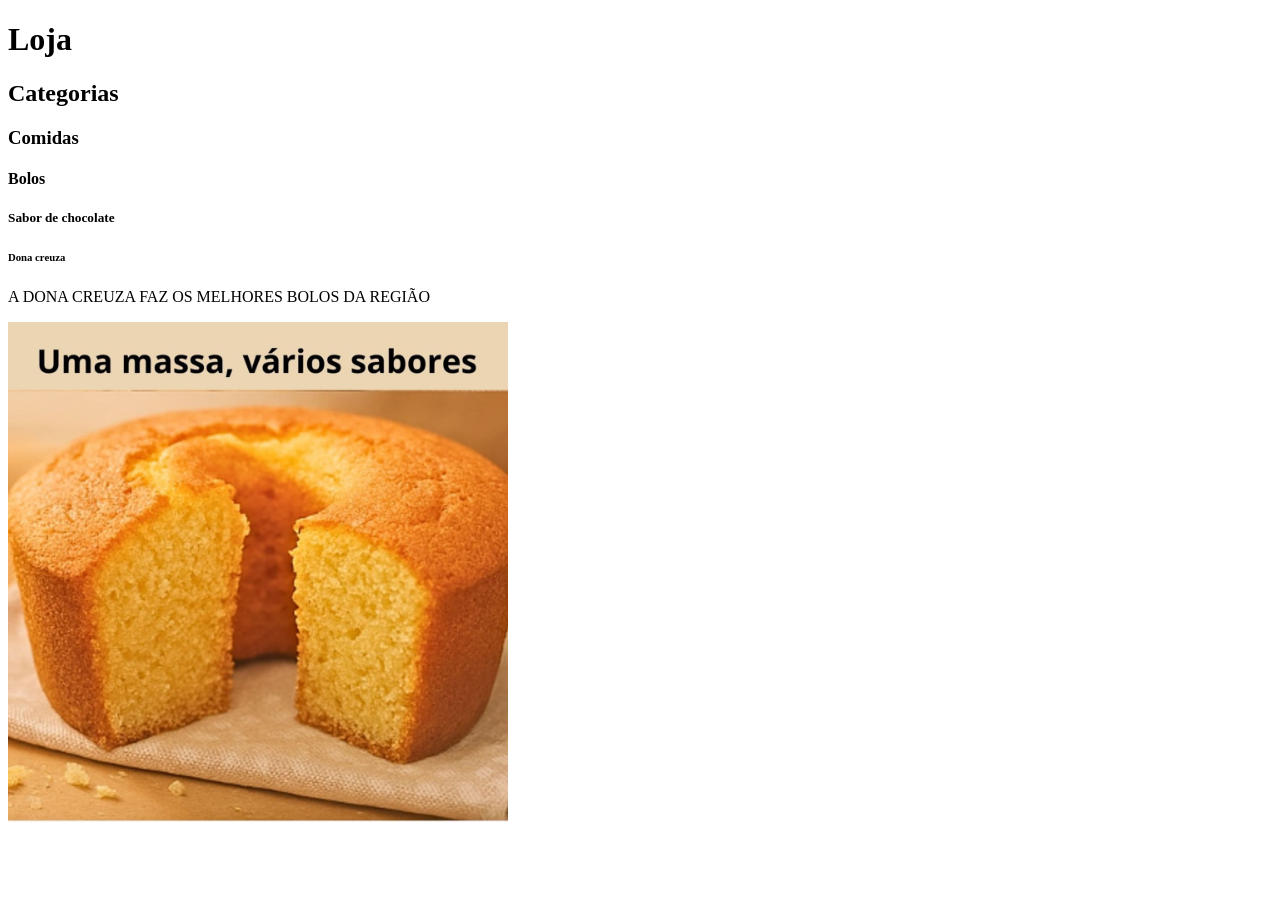
<file: aula-01/index.html>
<!doctype html>
<html lang="en">
  <head>
    <meta charset="UTF-8" />
    <meta name="viewport" content="width=device-width, initial-scale=1.0" />
    <title>Minha loja Ipe</title>
  </head>
  <body>
    <h1>Loja</h1>
    <h2>Categorias</h2>
    <h3>Comidas</h3>
    <h4>Bolos</h4>
    <h5>Sabor de chocolate</h5>
    <h6>Dona creuza</h6>
    <p>A DONA CREUZA FAZ OS MELHORES BOLOS DA REGIÃO</p>
    <img src="bolo.jpg" alt="BOLO" width="500" />
    <audio autoplay loop src="rogério-lisboa-22.mp3" type="audio/mpeg"></audio>
  </body>
</html>
</file>
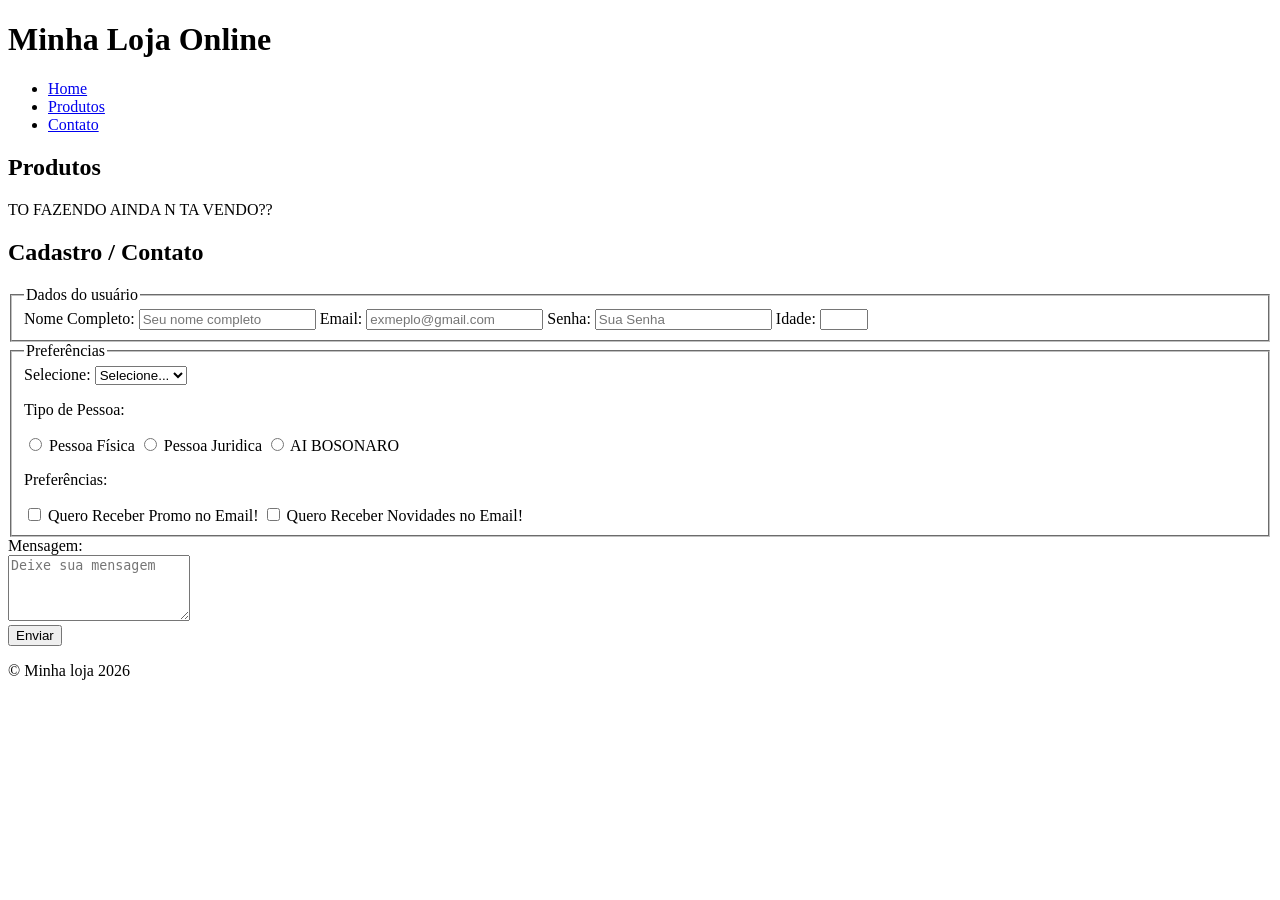
<file: aula-03/index.html>
<!doctype html>
<html lang="pt-BR">
  <head>
    <meta charset="UTF-8" />
    <meta name="viewport" content="width=device-width, initial-scale=1.0" />
    <title>Formulários</title>
  </head>
  <body>
    <header class="header" id="home">
      <h1>Minha Loja Online</h1>

      <nav class="nav-menu">
        <ul>
          <li><a href="#home">Home</a></li>
          <li><a href="#produtos">Produtos</a></li>
          <li><a href="#contato">Contato</a></li>
        </ul>
      </nav>
    </header>

    <main>
      <section>
        <h2>Produtos</h2>
        <p>TO FAZENDO AINDA N TA VENDO??</p>
      </section>

      <section id="contato">
        <h2>Cadastro / Contato</h2>

        <form class="form-contact" action="enviar.html">
          <fieldset>
            <legend>Dados do usuário</legend>

            <label for="input-name">Nome Completo:</label>
            <input
              type="text"
              id="input-name"
              name="name"
              maxlength="50"
              minlength="3"
              placeholder="Seu nome completo"
              required
            />

            <label for="input-email">Email:</label>
            <input
              type="email"
              id="input-email"
              name="email"
              placeholder="exmeplo@gmail.com"
              required
            />

            <label for="input-pass">Senha:</label>
            <input
              type="password"
              id="input-pass"
              name="password"
              placeholder="Sua Senha"
              minlength="8"
              required
            />

            <label for="input-age">Idade:</label>
            <input type="number" id="input-age" name="age" min="18" max="80" required/>
          </fieldset>

          <fieldset>
            <legend>Preferências</legend>

            <label for="categoria">Selecione:</label>
            <select id="categoria" name="categoria" required>
              <option value="">Selecione...</option>
              <option value="eletronicos">Eletrônicos</option>
              <option value="roupas">Roupas</option>
              <option value="perfumes">Perfumes</option>
            </select>

            <p>Tipo de Pessoa:</p>
            <label>
              <input type="radio" name="tipo" value="pf" required /> Pessoa
              Física
            </label>
            <label>
              <input type="radio" name="tipo" value="pf" required /> Pessoa
              Juridica
            </label>
            <label>
              <input type="radio" name="tipo" value="pf" required /> AI BOSONARO
            </label>

            <p>Preferências:</p>
            <label>
              <input type="checkbox" name="promo" /> Quero Receber Promo no
              Email!
            </label>
            <label>
              <input type="checkbox" name="novidads" /> Quero Receber Novidades
              no Email!
            </label>
          </fieldset>
          <label for="mensagem">Mensagem:</label>
          <br />
          <textarea
            id="mensagem"
            name="mensagem"
            rows="4"
            placeholder="Deixe sua mensagem"
          ></textarea>
          <br>
          <button type="submit">Enviar</button>
        </form>
      </section>
      <section></section>
    </main>
    <footer class="footer">
      <p>&copy; Minha loja 2026</p>
    </footer>
  </body>
</html>
</file>
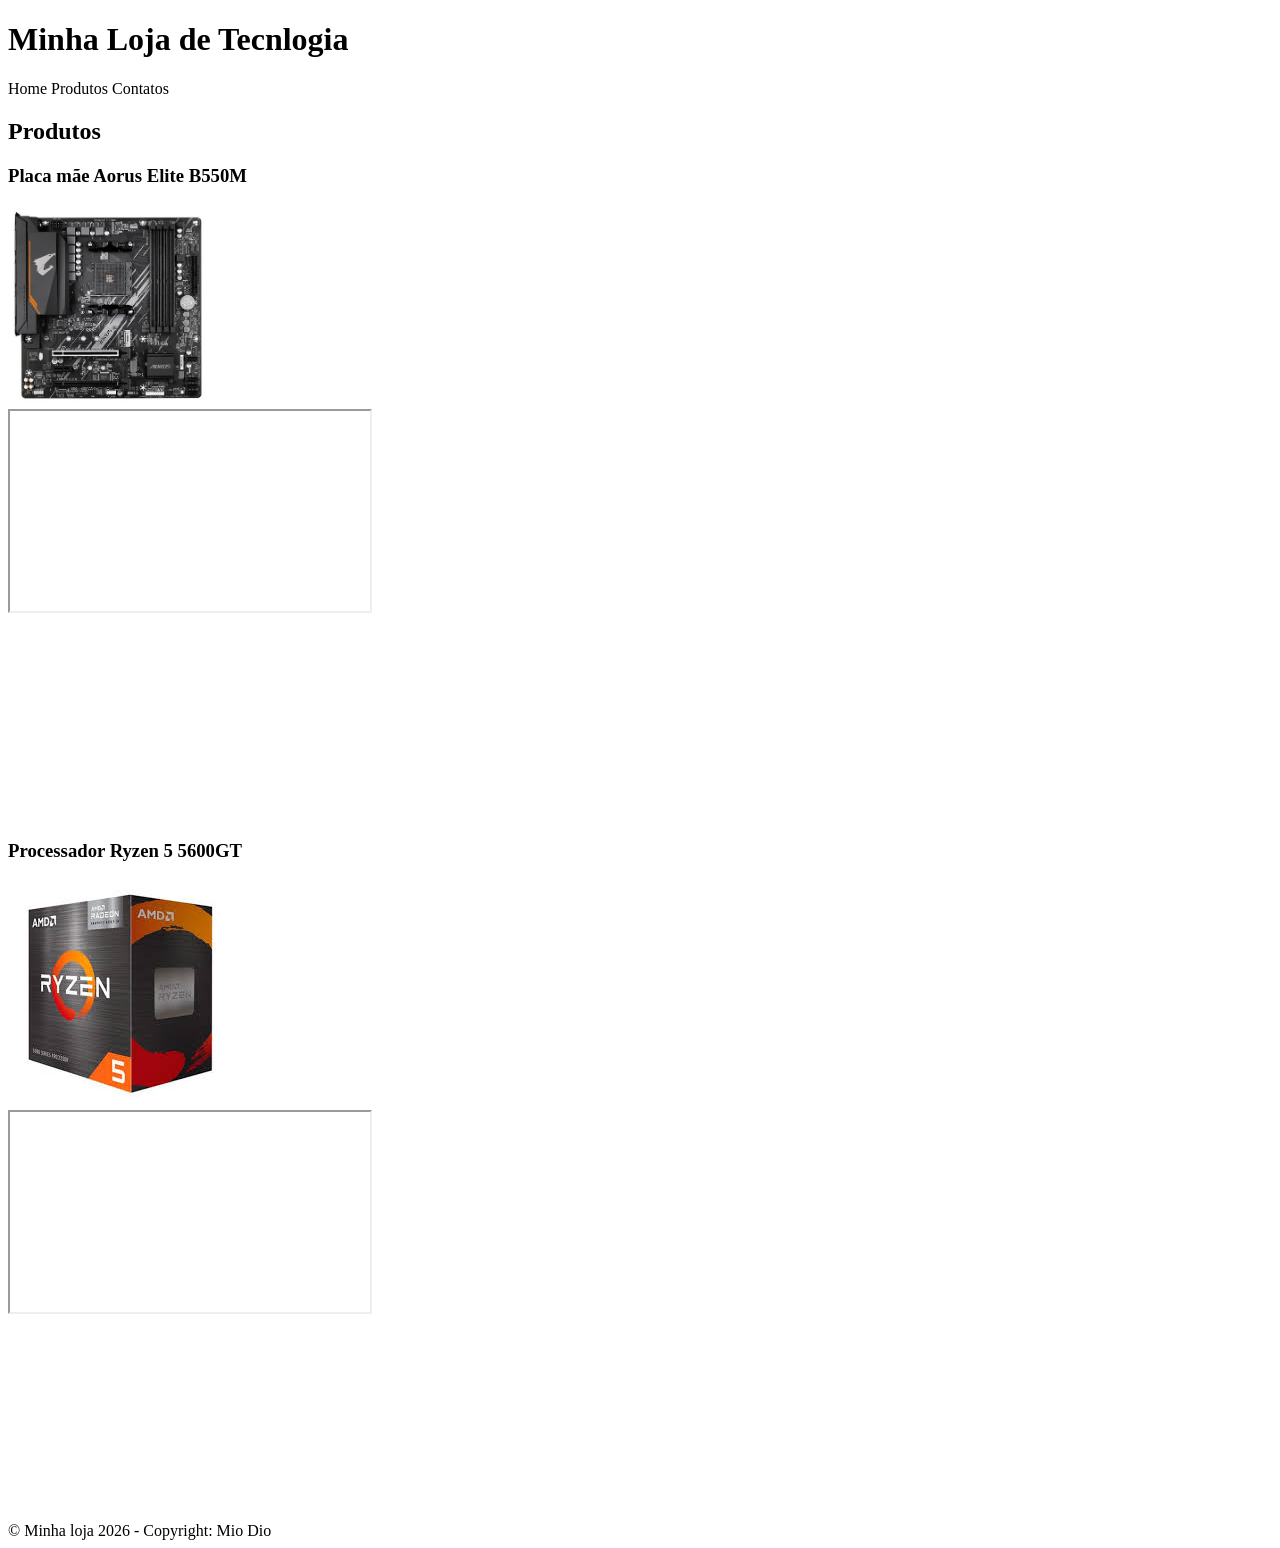
<file: aula-04/index.html>
<!doctype html>
<html lang="pt-BR">
  <head>
    <meta charset="UTF-8" />
    <meta name="viewport" content="width=device-width, initial-scale=1.0" />
    <title>Minha Loja</title>
  </head>
  <body>
    <header>
      <h1>Minha Loja de Tecnlogia</h1>
      <nav>Home Produtos Contatos</nav>
    </header>
    <main class="main-content">
      <section class="products">
        <h2>Produtos</h2>

        <article class="product">
            <h3>Placa mãe Aorus Elite B550M</h3>
            <img src="aorus.jpg" alt="Aorus Elite B550M" width="200" />
            <section class="product-class">
            <iframe width="360" height="200" src="https://www.youtube.com/embed/7uj96bAegb4?si=Idkh4HCp8zMMWPPK" title="YouTube video player"></iframe>
            </section>
            <section>
                <iframe src="https://www.google.com/maps/embed?pb=!1m14!1m12!1m3!1d5197.874450293545!2d-43.17985923836079!3d-22.89668336977366!2m3!1f0!2f0!3f0!3m2!1i1024!2i768!4f13.1!5e0!3m2!1spt-BR!2sbr!4v1783521545616!5m2!1spt-BR!2sbr" width="200" height="200" style="border:0;" allowfullscreen="" loading="lazy" referrerpolicy="strict-origin-when-cross-origin"></iframe>
            </section>

        </article>
        <article class="product">
          <h3>Processador Ryzen 5 5600GT</h3>
          <img src="processador.jpg" alt="Ryzen 5 5600GT" />
          <section class="product-class">
            <iframe width="360" height="200" src="https://www.youtube.com/embed/NBqwe8ASSM8?si=_kOyc-kKKojIQdnS" title="YouTube video player"></iframe>
            </section>
            <section>
                <iframe src="https://www.google.com/maps/embed?pb=!1m14!1m12!1m3!1d5197.643070208277!2d-43.187992182016536!3d-22.902721435964455!2m3!1f0!2f0!3f0!3m2!1i1024!2i768!4f13.1!5e0!3m2!1spt-BR!2sbr!4v1783521594775!5m2!1spt-BR!2sbr" width="200" height="200" style="border:0;" allowfullscreen="" loading="lazy" referrerpolicy="strict-origin-when-cross-origin"></iframe>
            </section>
        </article>

    
      </section>
    </main>
    <footer>&copy; Minha loja 2026 - Copyright: Mio Dio</footer>
  </body>
</html>
</file>
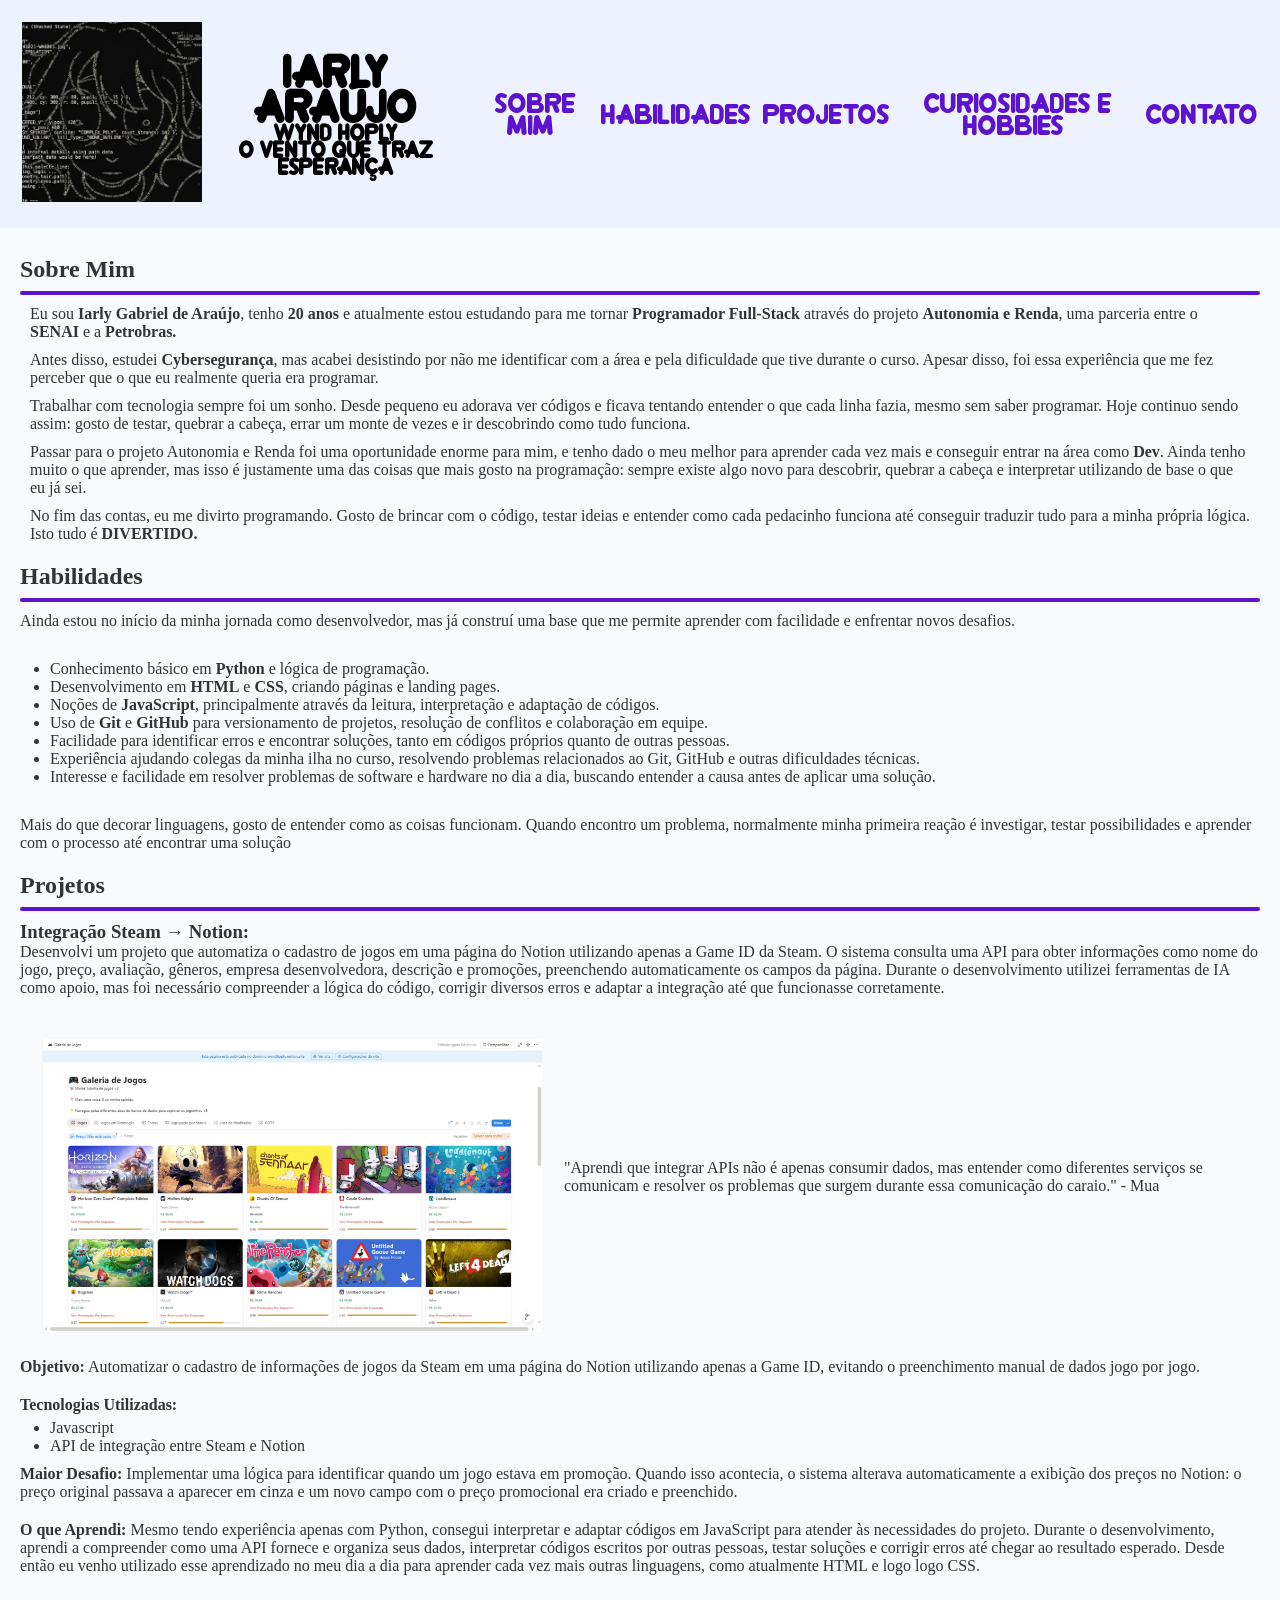
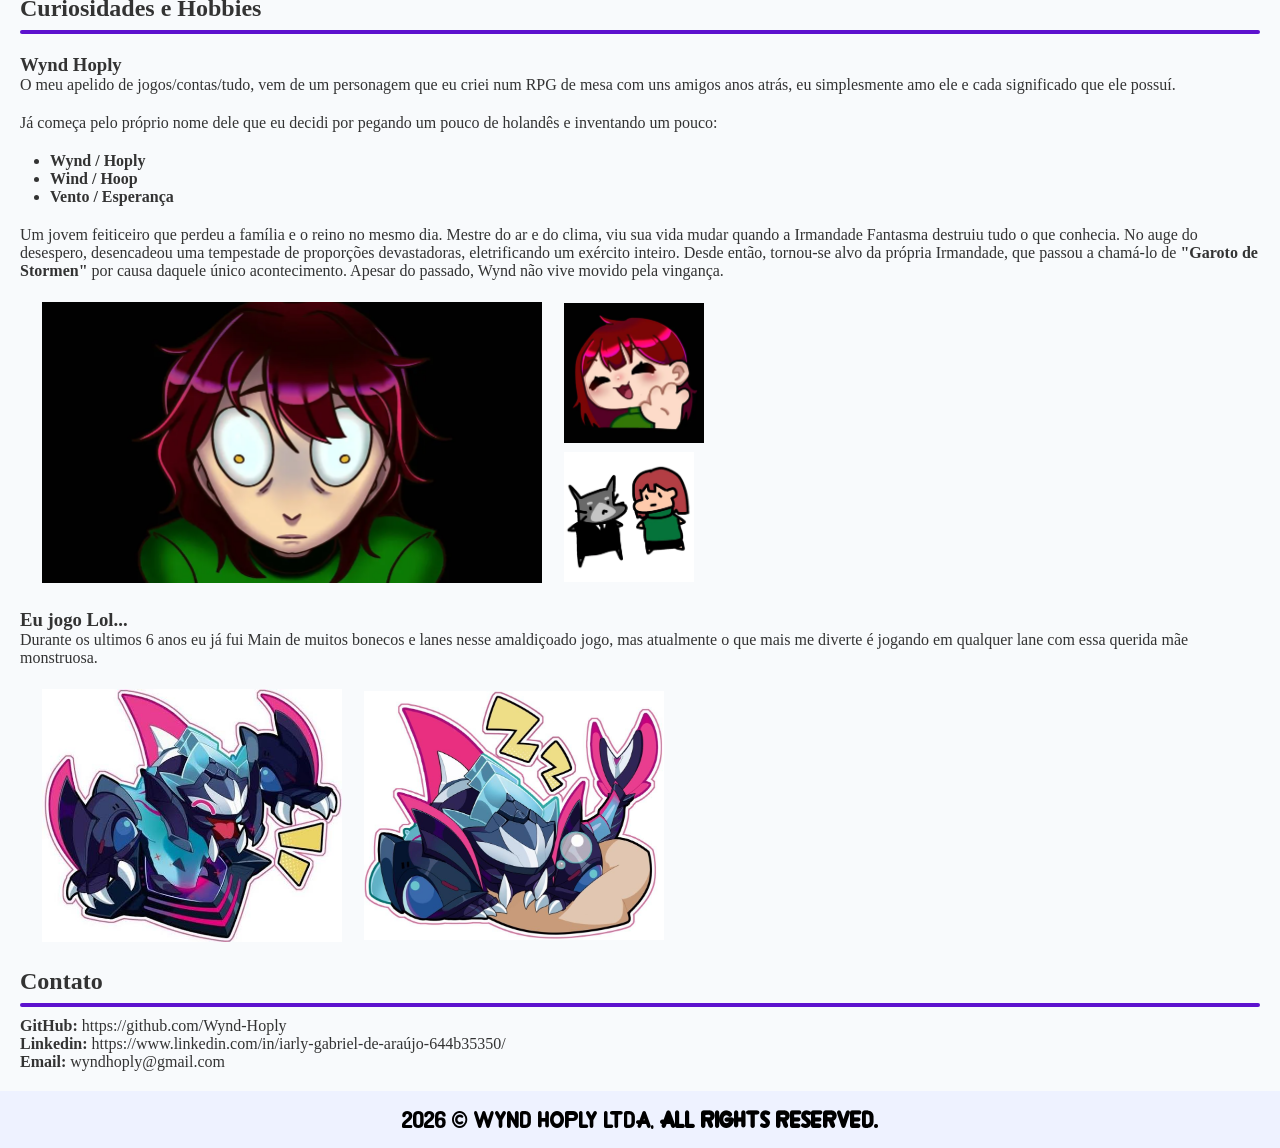
<file: aula-05/index.html>
<!doctype html>
<html lang="pt-BR">
  <head>
    <meta charset="UTF-8" />
    <meta name="viewport" content="width=device-width, initial-scale=1.0" />
    <title>Minha Página Pessoal</title>
    <link rel="stylesheet" href="style.css" />
    <link rel="shortcut icon" href="wyndzinho.webp" />
  </head>
  <body id="body">
    <!-- Cabeçalho -->
    <header class="header" id="header">
      <table>
        <tr>
          <td>
            <a href="#home"
              ><img src="wyndcode.jpg" alt="Foto de Perfil github" width="200"
            /></a>
          </td>
          <td>
            <h1>Iarly Araújo</h1>
            <b>Wynd Hoply</b><br />
            <b>O Vento Que Traz Esperança</b>
          </td>
        </tr>
      </table>

      <!-- Navegação -->
      <nav class="nav-menu">
        <table>
          <tr>
            <td><a href="#sobre">Sobre Mim</a></td>
            <td><a href="#habilidades">Habilidades</a></td>
            <td><a href="#projetos">Projetos</a></td>
            <td><a href="#c&h">Curiosidades e Hobbies</a></td>
            <td><a href="#contato">Contato</a></td>
          </tr>
        </table>
      </nav>
    </header>

    <main>
      <!-- Sobre Mim -->
      <section id="sobre" class="about">
        <h2>Sobre Mim</h2>

        <section>
          <p>
            Eu sou <b>Iarly Gabriel de Araújo</b>, tenho <b>20 anos</b> e
            atualmente estou estudando para me tornar
            <b>Programador Full-Stack</b> através do projeto
            <b>Autonomia e Renda</b>, uma parceria entre o <b>SENAI</b> e a
            <b>Petrobras.</b>
          </p>

          <p>
            Antes disso, estudei <b>Cybersegurança</b>, mas acabei desistindo
            por não me identificar com a área e pela dificuldade que tive
            durante o curso. Apesar disso, foi essa experiência que me fez
            perceber que o que eu realmente queria era programar.
          </p>

          <p>
            Trabalhar com tecnologia sempre foi um sonho. Desde pequeno eu
            adorava ver códigos e ficava tentando entender o que cada linha
            fazia, mesmo sem saber programar. Hoje continuo sendo assim: gosto
            de testar, quebrar a cabeça, errar um monte de vezes e ir
            descobrindo como tudo funciona.
          </p>

          <p>
            Passar para o projeto Autonomia e Renda foi uma oportunidade enorme
            para mim, e tenho dado o meu melhor para aprender cada vez mais e
            conseguir entrar na área como <b>Dev</b>. Ainda tenho muito o que
            aprender, mas isso é justamente uma das coisas que mais gosto na
            programação: sempre existe algo novo para descobrir, quebrar a
            cabeça e interpretar utilizando de base o que eu já sei.
          </p>

          <p>
            No fim das contas, eu me divirto programando. Gosto de brincar com o
            código, testar ideias e entender como cada pedacinho funciona até
            conseguir traduzir tudo para a minha própria lógica. Isto tudo é
            <b>DIVERTIDO.</b>
          </p>
        </section>
      </section>

      <!-- Habilidades -->
      <section id="habilidades" class="habilities">
        <h2>Habilidades</h2>

        <section>
          <p>
            Ainda estou no início da minha jornada como desenvolvedor, mas já
            construí uma base que me permite aprender com facilidade e enfrentar
            novos desafios.
          </p>

          <ul>
            <li>
              Conhecimento básico em <strong>Python</strong> e lógica de
              programação.
            </li>
            <li>
              Desenvolvimento em <strong>HTML</strong> e <strong>CSS</strong>,
              criando páginas e landing pages.
            </li>
            <li>
              Noções de <strong>JavaScript</strong>, principalmente através da
              leitura, interpretação e adaptação de códigos.
            </li>
            <li>
              Uso de <strong>Git</strong> e <strong>GitHub</strong> para
              versionamento de projetos, resolução de conflitos e colaboração em
              equipe.
            </li>
            <li>
              Facilidade para identificar erros e encontrar soluções, tanto em
              códigos próprios quanto de outras pessoas.
            </li>
            <li>
              Experiência ajudando colegas da minha ilha no curso, resolvendo
              problemas relacionados ao Git, GitHub e outras dificuldades
              técnicas.
            </li>
            <li>
              Interesse e facilidade em resolver problemas de software e
              hardware no dia a dia, buscando entender a causa antes de aplicar
              uma solução.
            </li>
          </ul>

          <p>
            Mais do que decorar linguagens, gosto de entender como as coisas
            funcionam. Quando encontro um problema, normalmente minha primeira
            reação é investigar, testar possibilidades e aprender com o processo
            até encontrar uma solução
          </p>
        </section>
      </section>

      <!-- Projetos -->
      <section id="projetos" class="projects">
        <h2>Projetos</h2>

        <section>
          <h3>Integração Steam → Notion:</h3>
          <section>
            <p>
              Desenvolvi um projeto que automatiza o cadastro de jogos em uma
              página do Notion utilizando apenas a Game ID da Steam. O sistema
              consulta uma API para obter informações como nome do jogo, preço,
              avaliação, gêneros, empresa desenvolvedora, descrição e promoções,
              preenchendo automaticamente os campos da página. Durante o
              desenvolvimento utilizei ferramentas de IA como apoio, mas foi
              necessário compreender a lógica do código, corrigir diversos erros
              e adaptar a integração até que funcionasse corretamente.
            </p>

            <table>
              <tr>
                <td>
                  <img src="projeto1.jpg" alt="Projeto Notion" width="500" />
                </td>
                <td>
                  <p>
                    "Aprendi que integrar APIs não é apenas consumir dados, mas
                    entender como diferentes serviços se comunicam e resolver os
                    problemas que surgem durante essa comunicação do caraio." -
                    Mua
                  </p>
                </td>
              </tr>
            </table>

            <p>
              <b>Objetivo:</b> Automatizar o cadastro de informações de jogos da
              Steam em uma página do Notion utilizando apenas a Game ID,
              evitando o preenchimento manual de dados jogo por jogo.
            </p>

            <b>Tecnologias Utilizadas:</b>
            <ul>
              <li>Javascript</li>
              <li>API de integração entre Steam e Notion</li>
            </ul>

            <p>
              <b>Maior Desafio:</b> Implementar uma lógica para identificar
              quando um jogo estava em promoção. Quando isso acontecia, o
              sistema alterava automaticamente a exibição dos preços no Notion:
              o preço original passava a aparecer em cinza e um novo campo com o
              preço promocional era criado e preenchido.
            </p>

            <p>
              <b>O que Aprendi:</b> Mesmo tendo experiência apenas com Python,
              consegui interpretar e adaptar códigos em JavaScript para atender
              às necessidades do projeto. Durante o desenvolvimento, aprendi a
              compreender como uma API fornece e organiza seus dados,
              interpretar códigos escritos por outras pessoas, testar soluções e
              corrigir erros até chegar ao resultado esperado. Desde então eu
              venho utilizado esse aprendizado no meu dia a dia para aprender
              cada vez mais outras linguagens, como atualmente HTML e logo logo
              CSS.
            </p>
          </section>
        </section>
      </section>

      <!-- Curiosidades e Hobbies -->
      <section id="c&h" class="hobbies">
        <h2>Curiosidades e Hobbies</h2>

        <section>
          <h3>Wynd Hoply</h3>
          <p>
            O meu apelido de jogos/contas/tudo, vem de um personagem que eu
            criei num RPG de mesa com uns amigos anos atrás, eu simplesmente amo
            ele e cada significado que ele possuí.
          </p>
          <p>
            Já começa pelo próprio nome dele que eu decidi por pegando um pouco
            de holandês e inventando um pouco:
          </p>
          <ul>
            <li><strong>Wynd / Hoply</strong></li>
            <li><strong>Wind / Hoop</strong></li>
            <li><strong>Vento / Esperança</strong></li>
          </ul>

          <p>
            Um jovem feiticeiro que perdeu a família e o reino no mesmo dia.
            Mestre do ar e do clima, viu sua vida mudar quando a Irmandade
            Fantasma destruiu tudo o que conhecia. No auge do desespero,
            desencadeou uma tempestade de proporções devastadoras, eletrificando
            um exército inteiro. Desde então, tornou-se alvo da própria
            Irmandade, que passou a chamá-lo de
            <strong>"Garoto de Stormen"</strong> por causa daquele único
            acontecimento. Apesar do passado, Wynd não vive movido pela
            vingança.
          </p>

          <table>
            <tr>
              <td rowspan="2">
                <img
                  src="wynd1.webp"
                  alt="Wynd Inspirado na Pomni"
                  width="500"
                />
              </td>

              <!-- Imagem pequena de cima -->
              <td>
                <img src="wyndzinho.webp" alt="Pequeno Wynd" width="140" />
              </td>
            </tr>
            <tr>
              <!-- Imagem pequena de baixo -->
              <td>
                <img src="wynd3.webp" alt="Wynd e Amigo" width="130" />
              </td>
            </tr>
          </table>
        </section>
        <section>
          <h3>Eu jogo Lol...</h3>
          <p>
            Durante os ultimos 6 anos eu já fui Main de muitos bonecos e lanes
            nesse amaldiçoado jogo, mas atualmente o que mais me diverte é
            jogando em qualquer lane com essa querida mãe monstruosa.
          </p>

          <table>
            <tr>
              <td><img src="reksai1.jpg" alt="" width="300" /></td>
              <td><img src="reksai2.jpg" alt="" width="300" /></td>
            </tr>
          </table>
        </section>
      </section>

      <!-- Contatos -->
      <section id="contato" class="contact">
        <h2>Contato</h2>
        <p><b>GitHub:</b> https://github.com/Wynd-Hoply</p>
        <p>
          <b>Linkedin:</b>
          https://www.linkedin.com/in/iarly-gabriel-de-araújo-644b35350/
        </p>
        <p><b>Email:</b> wyndhoply@gmail.com</p>
      </section>
    </main>

    <!--Rodapé-->
    <footer class="footer">
      <p>2026 &copy; Wynd Hoply LTDA, <b>All Rights Reserved.</b></p>
    </footer>
    <script src="script.js"></script>
  </body>
</html>
</file>
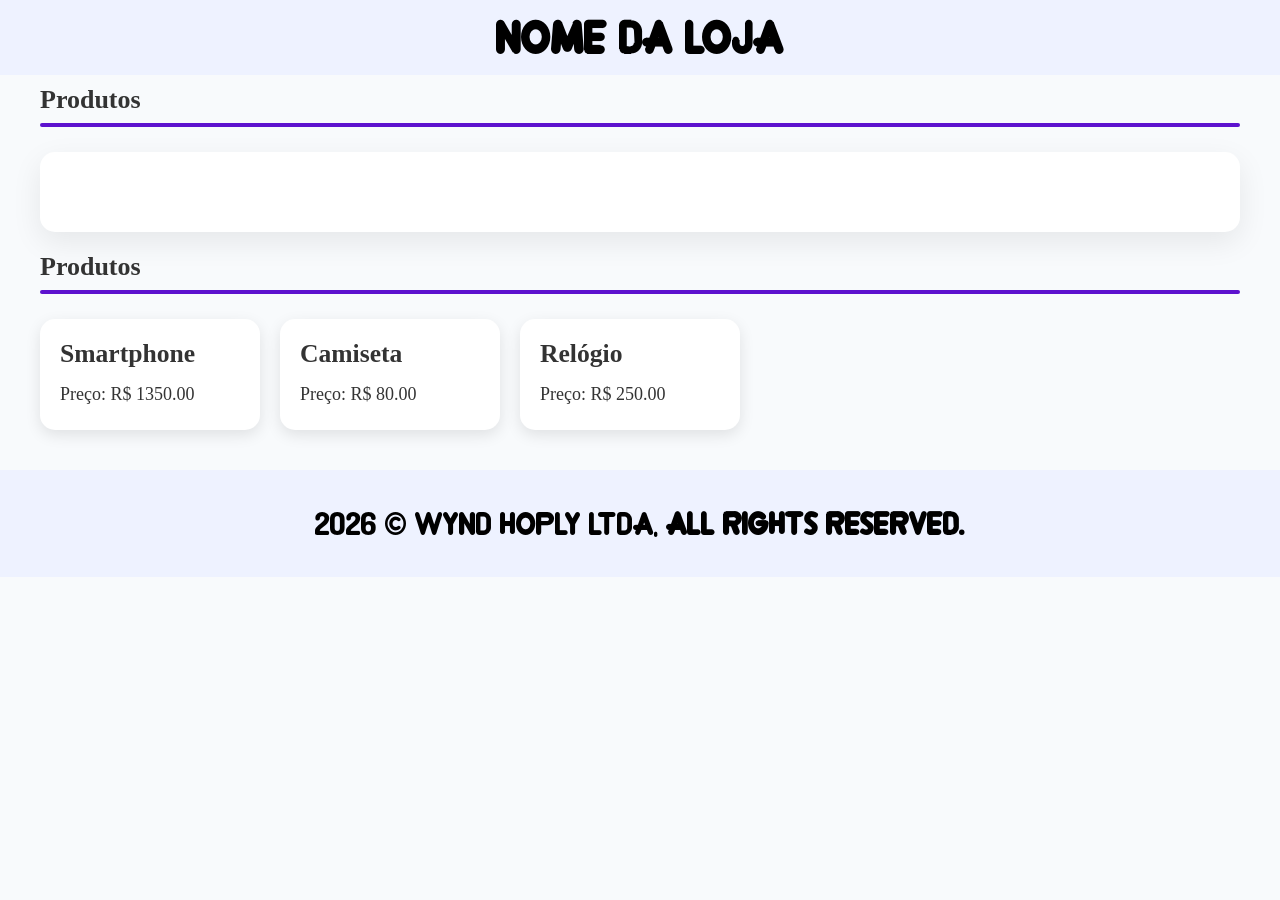
<file: aula-07/index.html>
<!doctype html>
<html lang="pt-BR">
  <head>
    <meta charset="UTF-8" />
    <meta name="viewport" content="width=device-width, initial-scale=1.0" />
    <title>Minha Lojinha</title>
    <link rel="stylesheet" href="style.css" />
    <link class="page-icon" rel="shortcut icon" href="wyndzinho.webp" />
  </head>
  <body id="body">
    <!-- Cabeçalho -->
    <header class="header" id="header">
      <div class="logotipo">
        <div>
          <h1>Nome da Loja</h1>
        </div>
      </div>
    </header>

    <main>
      <!-- Sobre Mim -->
      <section id="sobre" class="about">
        <h2>Produtos</h2>

        <div class="about-content"></div>
      </section>

      <section class="produtos">
        <h2>Produtos</h2>

        <div id="lista-produtos"></div>
      </section>
    </main>

    <!--Rodapé-->
    <footer class="footer">
      <p>2026 &copy; Wynd Hoply LTDA, <b>All Rights Reserved.</b></p>
    </footer>
    <script src="script.js"></script>
  </body>
</html>
</file>
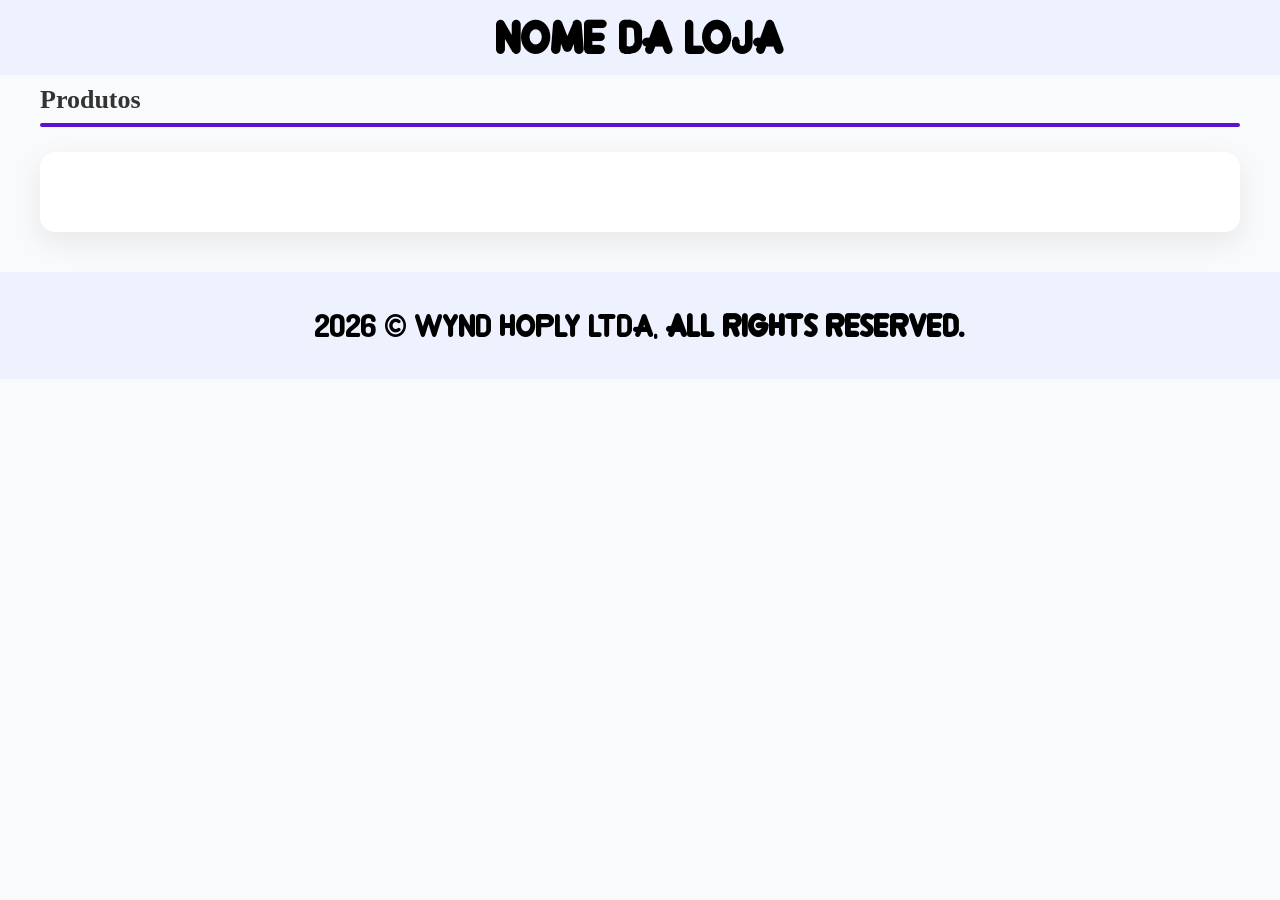
<file: aula-08/index.html>
<!doctype html>
<html lang="pt-BR">
  <head>
    <meta charset="UTF-8" />
    <meta name="viewport" content="width=device-width, initial-scale=1.0" />
    <title>Minha Lojinha</title>
    <link rel="stylesheet" href="style.css" />
    <link class="page-icon" rel="shortcut icon" href="wyndzinho.webp" />
  </head>
  <body id="body">
    <!-- Cabeçalho -->
    <header class="header" id="header">
      <div class="logotipo">
        <div>
          <h1>Nome da Loja</h1>
        </div>
      </div>
    </header>

    <main>
      <!-- Sobre Mim -->
      <section id="sobre" class="about">
        <h2>Produtos</h2>

        <div class="about-content"></div>
      </section>
    </main>

    <!--Rodapé-->
    <footer class="footer">
      <p>2026 &copy; Wynd Hoply LTDA, <b>All Rights Reserved.</b></p>
    </footer>
    <script src="script.js"></script>
  </body>
</html>
</file>
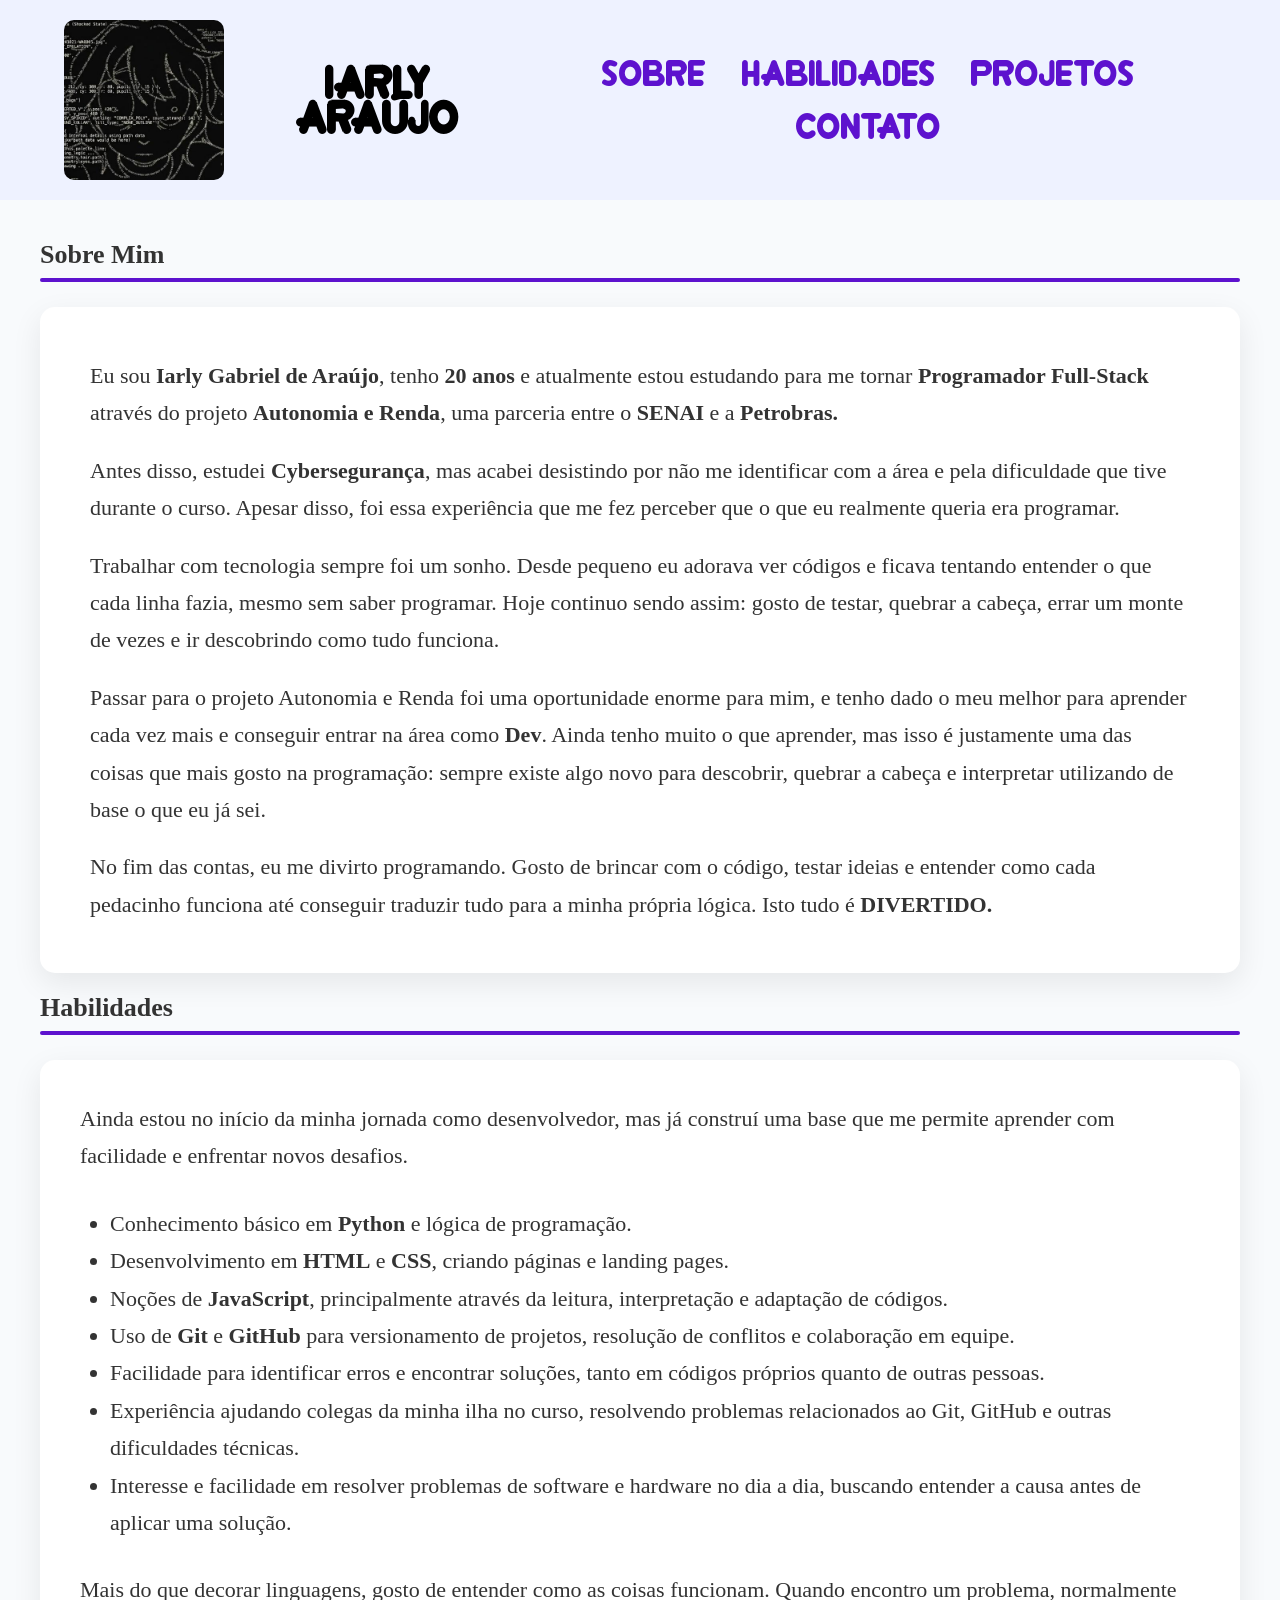
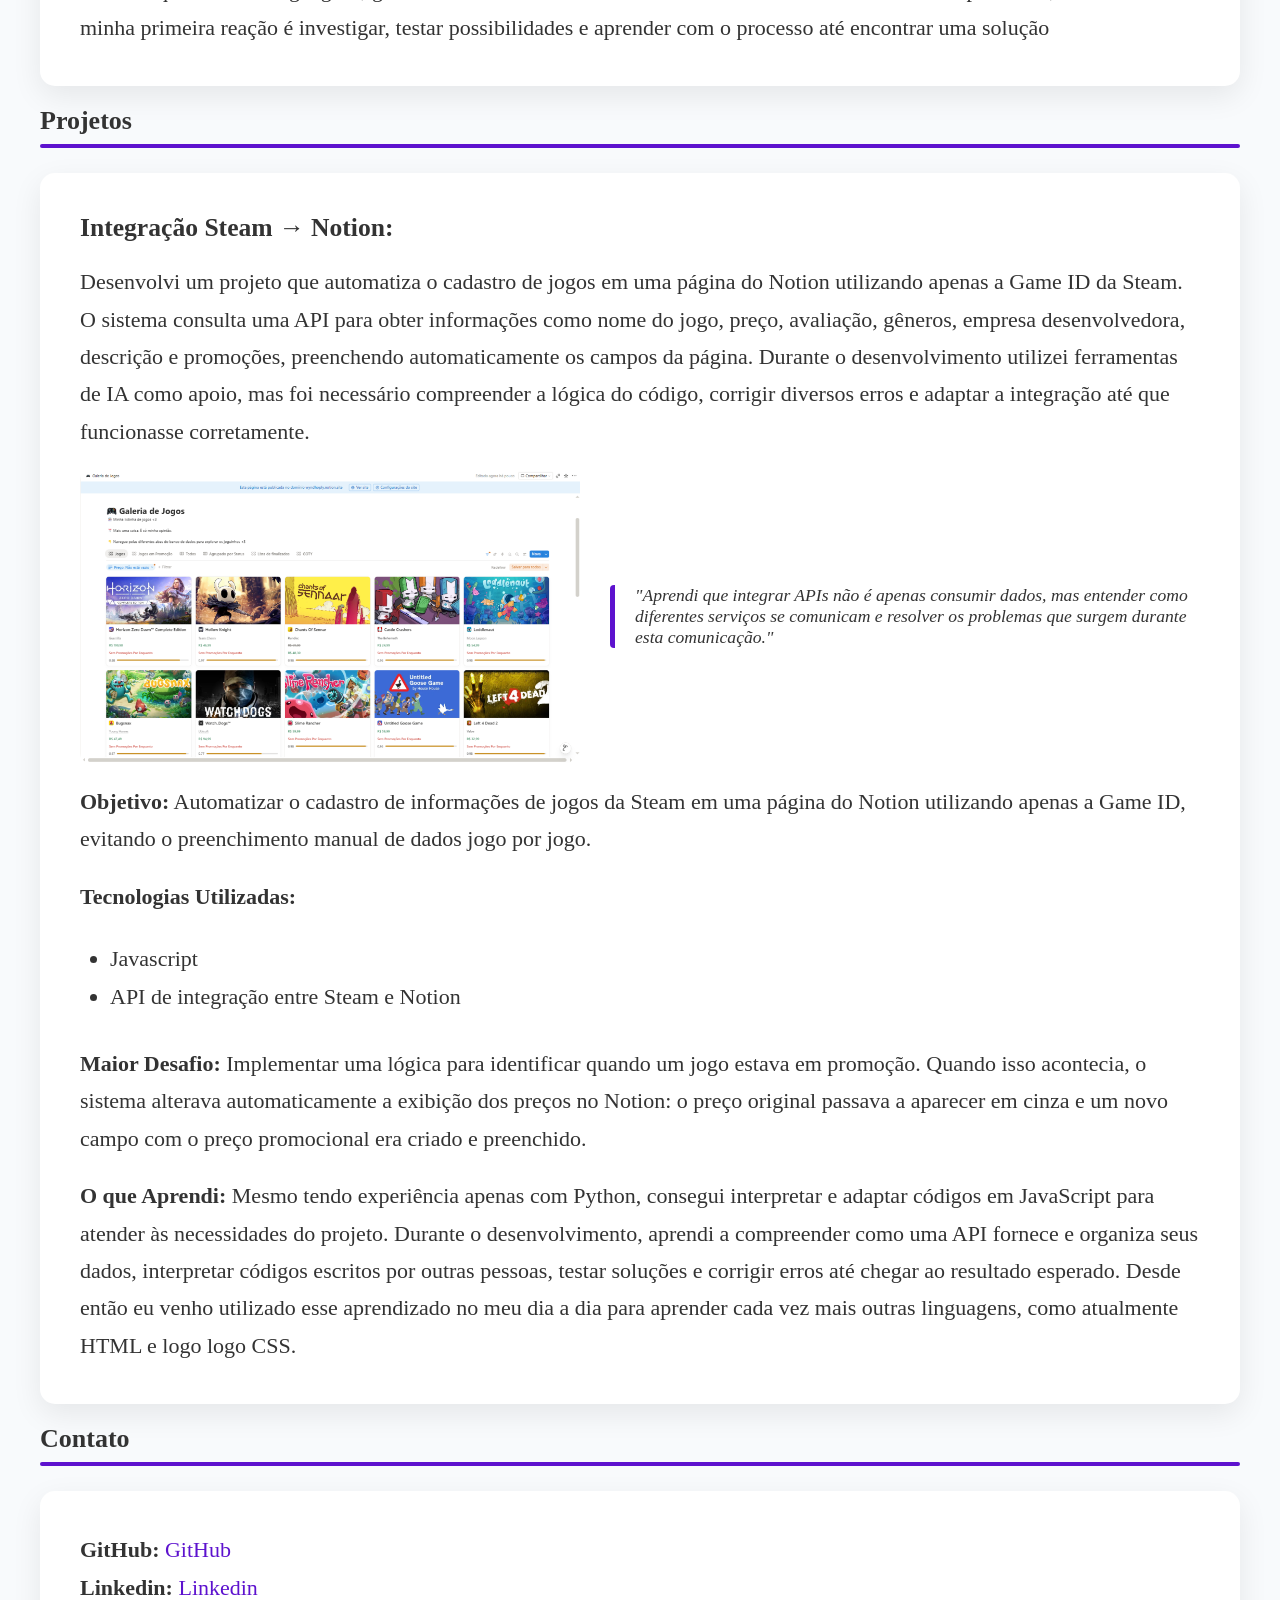
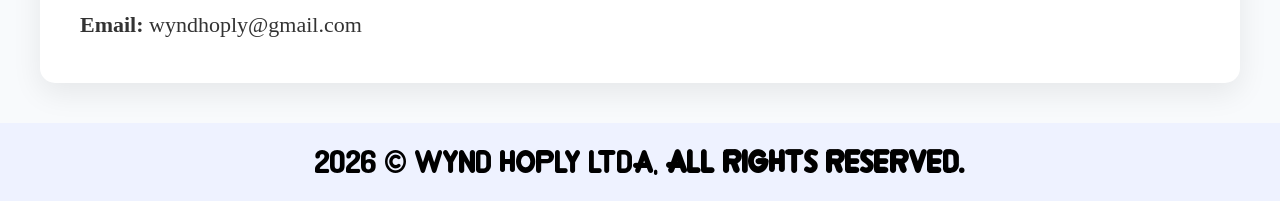
<file: personal-landingpage/index.html>
<!doctype html>
<html lang="pt-BR">
  <head>
    <meta charset="UTF-8" />
    <meta name="viewport" content="width=device-width, initial-scale=1.0" />
    <title>Minha Página Pessoal</title>
    <link rel="stylesheet" href="style.css" />
    <link class="page-icon" rel="shortcut icon" href="wyndzinho.webp" />
  </head>
  <body id="body">
    <!-- Cabeçalho -->
    <header class="header" id="header">
      <div class="perfil">
        <img src="wyndcode.jpg" />

        <div>
          <h1>Iarly Araújo</h1>
        </div>
      </div>

      <nav class="nav-menu">
        <a href="#sobre">Sobre</a>
        <a href="#habilidades">Habilidades</a>
        <a href="#projetos">Projetos</a>
        <a href="#contato">Contato</a>
      </nav>
    </header>

    <main>
      <!-- Sobre Mim -->
      <section id="sobre" class="about">
        <h2>Sobre Mim</h2>

        <div class="about-content">
          <p>
            Eu sou <b>Iarly Gabriel de Araújo</b>, tenho <b>20 anos</b> e
            atualmente estou estudando para me tornar
            <b>Programador Full-Stack</b> através do projeto
            <b>Autonomia e Renda</b>, uma parceria entre o <b>SENAI</b> e a
            <b>Petrobras.</b>
          </p>

          <p>
            Antes disso, estudei <b>Cybersegurança</b>, mas acabei desistindo
            por não me identificar com a área e pela dificuldade que tive
            durante o curso. Apesar disso, foi essa experiência que me fez
            perceber que o que eu realmente queria era programar.
          </p>

          <p>
            Trabalhar com tecnologia sempre foi um sonho. Desde pequeno eu
            adorava ver códigos e ficava tentando entender o que cada linha
            fazia, mesmo sem saber programar. Hoje continuo sendo assim: gosto
            de testar, quebrar a cabeça, errar um monte de vezes e ir
            descobrindo como tudo funciona.
          </p>

          <p>
            Passar para o projeto Autonomia e Renda foi uma oportunidade enorme
            para mim, e tenho dado o meu melhor para aprender cada vez mais e
            conseguir entrar na área como <b>Dev</b>. Ainda tenho muito o que
            aprender, mas isso é justamente uma das coisas que mais gosto na
            programação: sempre existe algo novo para descobrir, quebrar a
            cabeça e interpretar utilizando de base o que eu já sei.
          </p>

          <p>
            No fim das contas, eu me divirto programando. Gosto de brincar com o
            código, testar ideias e entender como cada pedacinho funciona até
            conseguir traduzir tudo para a minha própria lógica. Isto tudo é
            <b>DIVERTIDO.</b>
          </p>
        </div>
      </section>

      <!-- Habilidades -->
      <section id="habilidades" class="habilities">
        <h2>Habilidades</h2>

        <div class="habilities-content">
          <p>
            Ainda estou no início da minha jornada como desenvolvedor, mas já
            construí uma base que me permite aprender com facilidade e enfrentar
            novos desafios.
          </p>

          <ul>
            <li>
              Conhecimento básico em <strong>Python</strong> e lógica de
              programação.
            </li>
            <li>
              Desenvolvimento em <strong>HTML</strong> e <strong>CSS</strong>,
              criando páginas e landing pages.
            </li>
            <li>
              Noções de <strong>JavaScript</strong>, principalmente através da
              leitura, interpretação e adaptação de códigos.
            </li>
            <li>
              Uso de <strong>Git</strong> e <strong>GitHub</strong> para
              versionamento de projetos, resolução de conflitos e colaboração em
              equipe.
            </li>
            <li>
              Facilidade para identificar erros e encontrar soluções, tanto em
              códigos próprios quanto de outras pessoas.
            </li>
            <li>
              Experiência ajudando colegas da minha ilha no curso, resolvendo
              problemas relacionados ao Git, GitHub e outras dificuldades
              técnicas.
            </li>
            <li>
              Interesse e facilidade em resolver problemas de software e
              hardware no dia a dia, buscando entender a causa antes de aplicar
              uma solução.
            </li>
          </ul>

          <p>
            Mais do que decorar linguagens, gosto de entender como as coisas
            funcionam. Quando encontro um problema, normalmente minha primeira
            reação é investigar, testar possibilidades e aprender com o processo
            até encontrar uma solução
          </p>
        </div>
      </section>

      <!-- Projetos -->
      <section id="projetos" class="projects">
        <h2>Projetos</h2>

        <div class="project">
          <h3>Integração Steam → Notion:</h3>

          <p>
            Desenvolvi um projeto que automatiza o cadastro de jogos em uma
            página do Notion utilizando apenas a Game ID da Steam. O sistema
            consulta uma API para obter informações como nome do jogo, preço,
            avaliação, gêneros, empresa desenvolvedora, descrição e promoções,
            preenchendo automaticamente os campos da página. Durante o
            desenvolvimento utilizei ferramentas de IA como apoio, mas foi
            necessário compreender a lógica do código, corrigir diversos erros e
            adaptar a integração até que funcionasse corretamente.
          </p>

          <div class="project-highlight">
            <img src="projeto1.jpg" alt="Projeto Notion" />
            <blockquote>
              "Aprendi que integrar APIs não é apenas consumir dados, mas
              entender como diferentes serviços se comunicam e resolver os
              problemas que surgem durante esta comunicação."
            </blockquote>
          </div>

          <p>
            <b>Objetivo:</b> Automatizar o cadastro de informações de jogos da
            Steam em uma página do Notion utilizando apenas a Game ID, evitando
            o preenchimento manual de dados jogo por jogo.
          </p>

          <p><b>Tecnologias Utilizadas:</b></p>
          <ul>
            <li>Javascript</li>
            <li>API de integração entre Steam e Notion</li>
          </ul>

          <p>
            <b>Maior Desafio:</b> Implementar uma lógica para identificar quando
            um jogo estava em promoção. Quando isso acontecia, o sistema
            alterava automaticamente a exibição dos preços no Notion: o preço
            original passava a aparecer em cinza e um novo campo com o preço
            promocional era criado e preenchido.
          </p>

          <p>
            <b>O que Aprendi:</b> Mesmo tendo experiência apenas com Python,
            consegui interpretar e adaptar códigos em JavaScript para atender às
            necessidades do projeto. Durante o desenvolvimento, aprendi a
            compreender como uma API fornece e organiza seus dados, interpretar
            códigos escritos por outras pessoas, testar soluções e corrigir
            erros até chegar ao resultado esperado. Desde então eu venho
            utilizado esse aprendizado no meu dia a dia para aprender cada vez
            mais outras linguagens, como atualmente HTML e logo logo CSS.
          </p>
        </div>
      </section>

      <!-- Contatos -->
      <section id="contato" class="contact">
        <h2>Contato</h2>
        <div class="contact-content">
          <p>
            <b>GitHub:</b>
            <a
              href="https://github.com/Wynd-Hoply"
              target="_blank"
              rel="noopener noreferrer"
              >GitHub</a
            >
          </p>
          <p>
            <b>Linkedin:</b>
            <a
              href="https://www.linkedin.com/in/iarly-gabriel-de-araújo-644b35350/"
              target="_blank"
              rel="noopener noreferrer"
              >Linkedin</a
            >
          </p>
          <p><b>Email:</b> wyndhoply@gmail.com</p>
        </div>
      </section>
    </main>

    <!--Rodapé-->
    <footer class="footer">
      <p>2026 &copy; Wynd Hoply LTDA, <b>All Rights Reserved.</b></p>
    </footer>
    <script src="script.js"></script>
  </body>
</html>
</file>
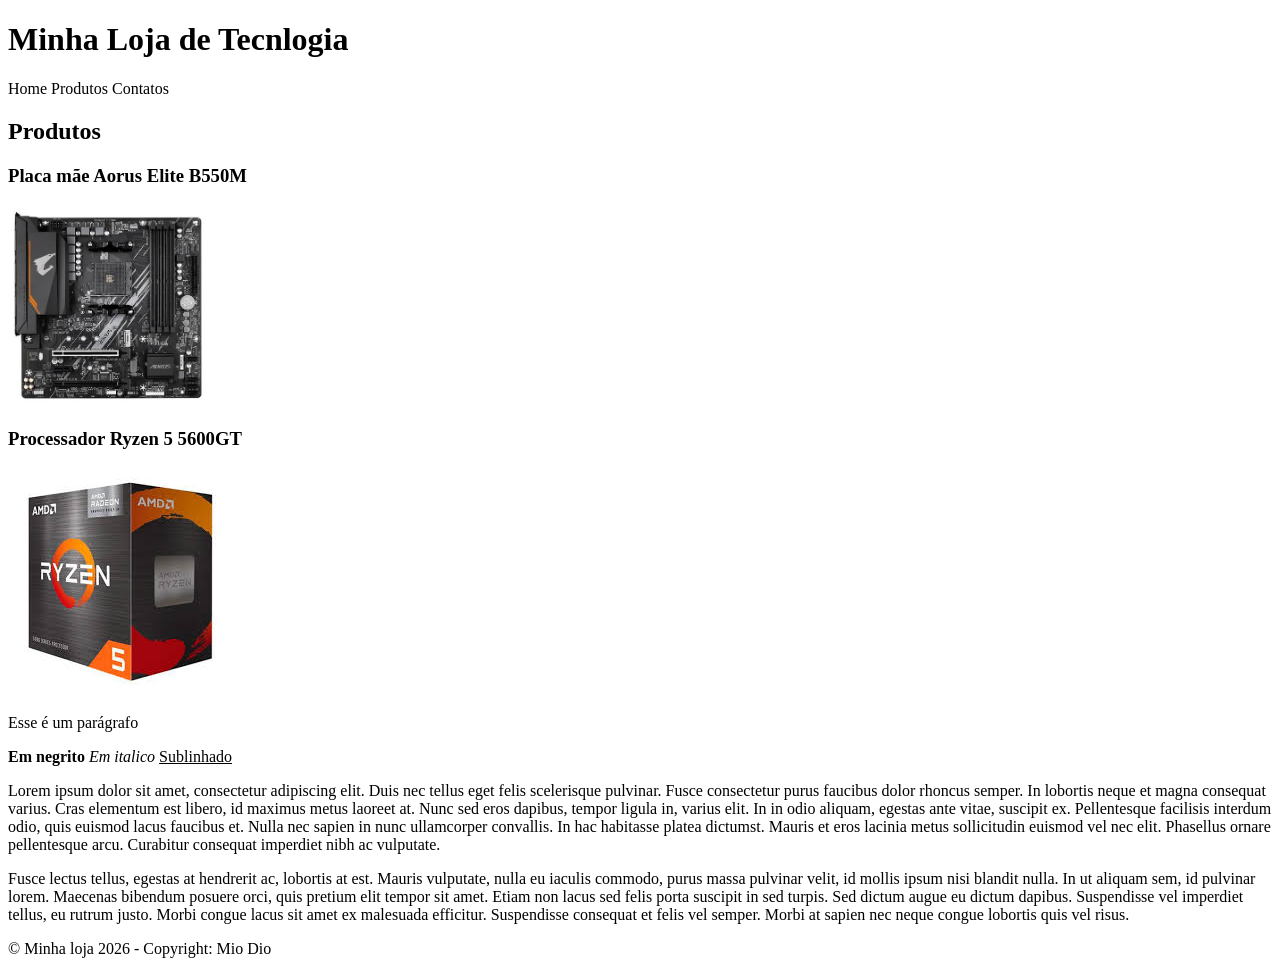
<file: aula-01/Minha-loja/index.html>
<!doctype html>
<html lang="en">
  <head>
    <meta charset="UTF-8" />
    <meta name="viewport" content="width=device-width, initial-scale=1.0" />
    <title>Minha Loja</title>
  </head>
  <body>
    <header>
      <h1>Minha Loja de Tecnlogia</h1>
      <nav>Home Produtos Contatos</nav>
    </header>
    <main class="main-content">
      <section class="products">
        <h2>Produtos</h2>

        <article class="product">
          <h3>Placa mãe Aorus Elite B550M</h3>
          <img src="aorus.jpg" alt="Aorus Elite B550M" width="200" />
        </article>
        <article class="product">
          <h3>Processador Ryzen 5 5600GT</h3>
          <img src="processador.jpg" alt="Ryzen 5 5600GT" />
        </article>

        <p>Esse é um parágrafo</p>
        <b>Em negrito</b>
        <i>Em italico</i>
        <u>Sublinhado</u>


        <p>
          Lorem ipsum dolor sit amet, consectetur adipiscing elit. Duis nec
          tellus eget felis scelerisque pulvinar. Fusce consectetur purus
          faucibus dolor rhoncus semper. In lobortis neque et magna consequat
          varius. Cras elementum est libero, id maximus metus laoreet at. Nunc
          sed eros dapibus, tempor ligula in, varius elit. In in odio aliquam,
          egestas ante vitae, suscipit ex. Pellentesque facilisis interdum odio,
          quis euismod lacus faucibus et. Nulla nec sapien in nunc ullamcorper
          convallis. In hac habitasse platea dictumst. Mauris et eros lacinia
          metus sollicitudin euismod vel nec elit. Phasellus ornare pellentesque
          arcu. Curabitur consequat imperdiet nibh ac vulputate.
        </p>

        <p>
          Fusce lectus tellus, egestas at hendrerit ac, lobortis at est. Mauris
          vulputate, nulla eu iaculis commodo, purus massa pulvinar velit, id
          mollis ipsum nisi blandit nulla. In ut aliquam sem, id pulvinar lorem.
          Maecenas bibendum posuere orci, quis pretium elit tempor sit amet.
          Etiam non lacus sed felis porta suscipit in sed turpis. Sed dictum
          augue eu dictum dapibus. Suspendisse vel imperdiet tellus, eu rutrum
          justo. Morbi congue lacus sit amet ex malesuada efficitur. Suspendisse
          consequat et felis vel semper. Morbi at sapien nec neque congue
          lobortis quis vel risus.
        </p>
      </section>
    </main>
    <footer>&copy; Minha loja 2026 - Copyright: Mio Dio</footer>
  </body>
</html>
</file>
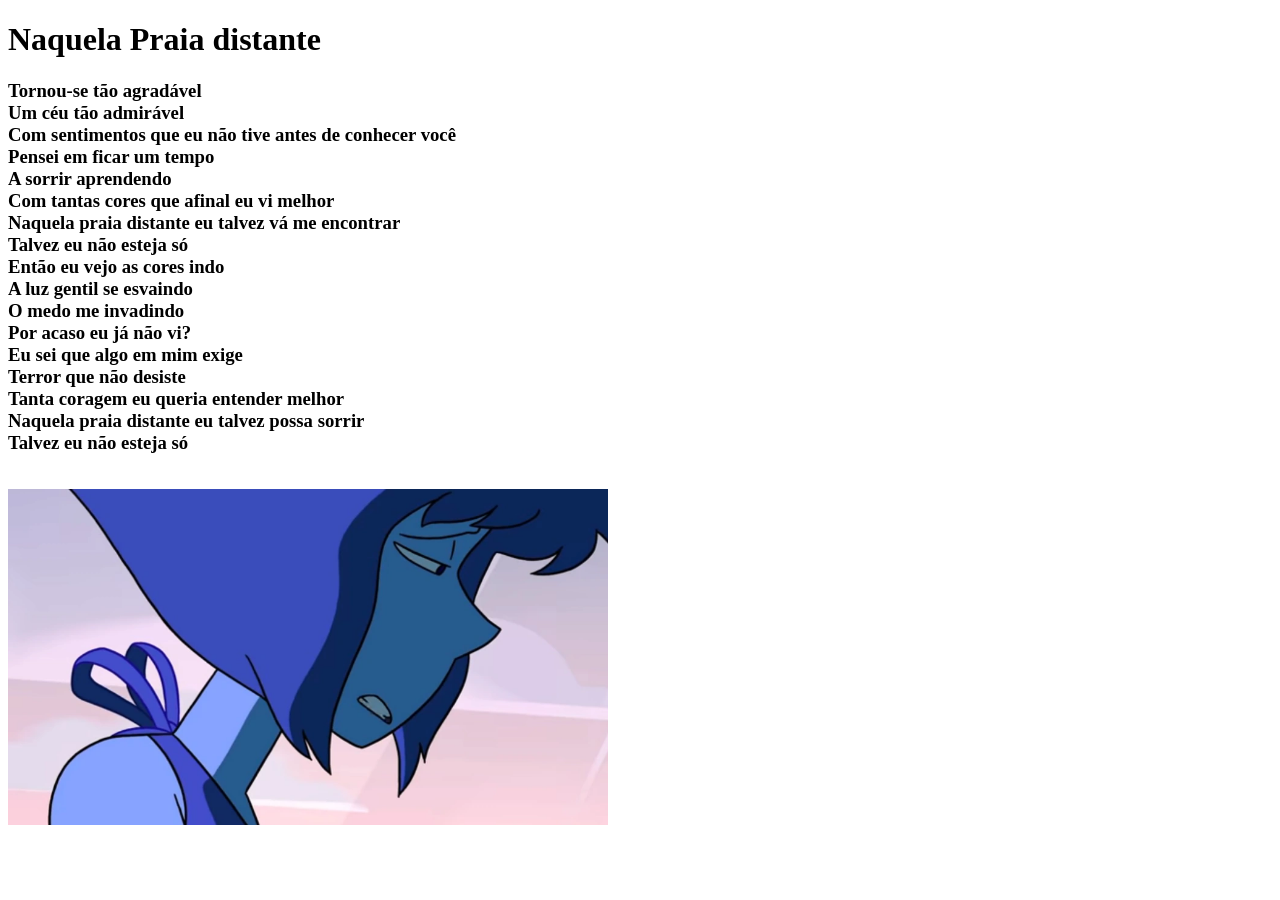
<file: aula-01/teste.html>
<!DOCTYPE html>
<html lang="pt-br">
<head>
    <meta charset='utf-8'>
    <meta name='viewport' content='width=device-width, initial-scale=1'>
    <title>Salmonelanches</title>
</head>
<body>
    <h1>Naquela Praia distante</h1>
    <h3>Tornou-se tão agradável <br> Um céu tão admirável <br>
Com sentimentos que eu não tive antes de conhecer você <br>
Pensei em ficar um tempo <br> A sorrir aprendendo <br>
Com tantas cores que afinal eu vi melhor <br>

Naquela praia distante eu talvez vá me encontrar <br>
Talvez eu não esteja só <br>

Então eu vejo as cores indo <br>
A luz gentil se esvaindo <br>
O medo me invadindo <br>
Por acaso eu já não vi? <br>
Eu sei que algo em mim exige <br>

Terror que não desiste <br>
Tanta coragem eu queria entender melhor <br>

Naquela praia distante eu talvez possa sorrir <br>
Talvez eu não esteja só</h3>

<img src="Aquela_Praia_Distante.png" alt="Lapís Lazuli" width=600>
<iframe data-testid="embed-iframe" style="border-radius:12px" src="https://open.spotify.com/embed/episode/0yNUH8IAhEsglybOQ5tSh4?utm_source=generator&si=fb77459c21d5450d" width="30%" height="352" frameBorder="0" allowfullscreen="" allow="autoplay; clipboard-write; encrypted-media; fullscreen; picture-in-picture" loading="lazy"></iframe>
</body>
</html>
</file>
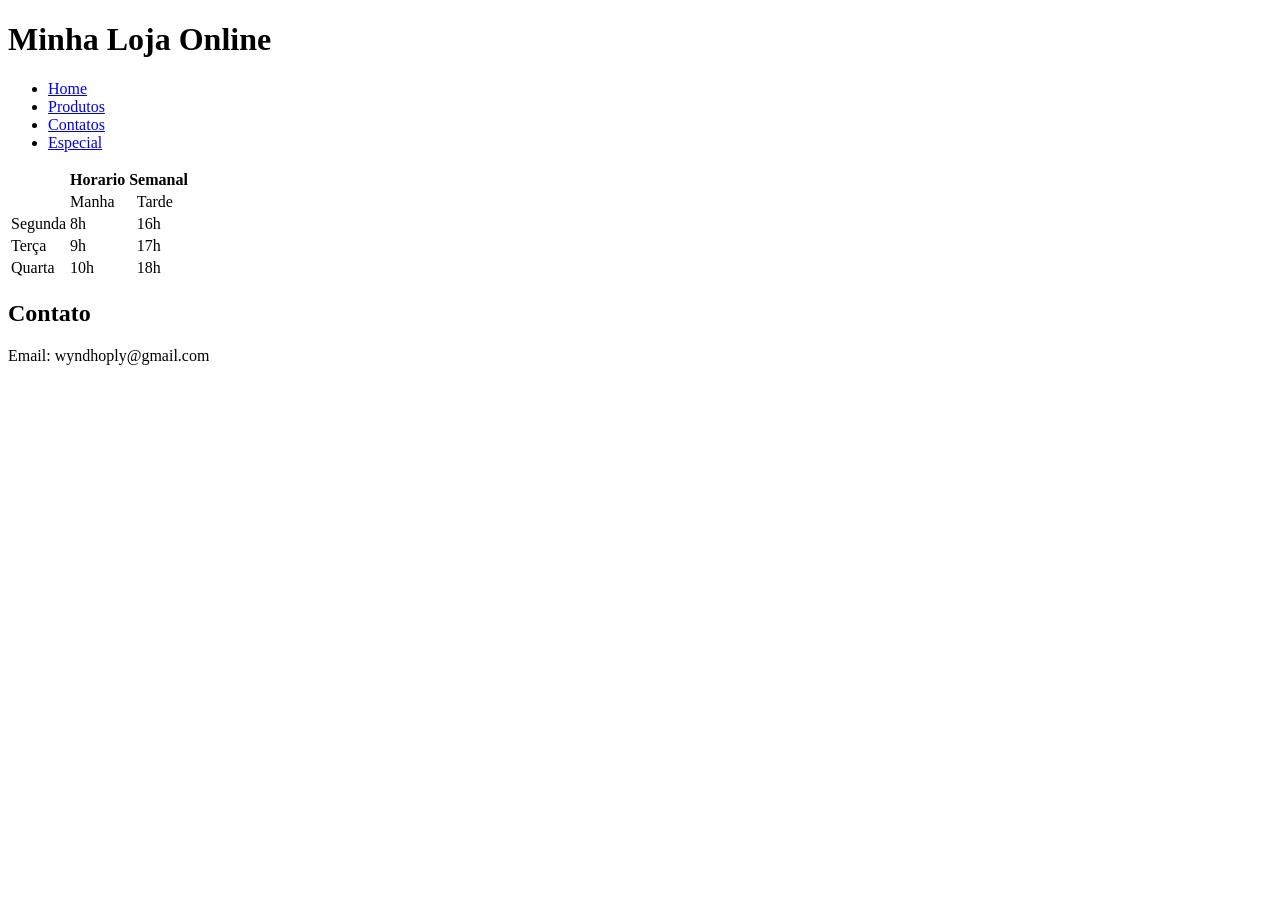
<file: aula-02/contatos.html>
<!doctype html>
<html lang="pt-BR">
  <head>
    <meta charset="UTF-8" />
    <meta name="viewport" content="width=device-width, initial-scale=1.0" />
    <title>Contatos</title>
  </head>
  <body>
    <header class="header" id="home">
      <h1>Minha Loja Online</h1>

      <nav class="nav-menu">
        <ul>
          <li><a href="ml.html" href="#home">Home</a></li>
          <li><a href="produtos.html" href="#produtos">Produtos</a></li>
          <li><a href="contatos.html" href="#contatos">Contatos</a></li>
          <li>
            <a
              href="https://www.youtube.com/watch?v=hV76KXU1x6g"
              target="_blank"
              >Especial</a
            >
          </li>
        </ul>
      </nav>
    </header>
    <section>
      <table>
        <thead>
          <tr>
            <th></th>
            <th colspan="3">Horario Semanal</th>
          </tr>
        </thead>
        <tbody>
          <tr>
            <td></td>
            <td>Manha</td>
            <td>Tarde</td>
          </tr>
          <tr>
            <td>Segunda</td>
            <td>8h</td>
            <td>16h</td>
          </tr>
          <tr>
            <td>Terça</td>
            <td>9h</td>
            <td>17h</td>
          </tr>
          <tr>
            <td>Quarta</td>
            <td>10h</td>
            <td>18h</td>
          </tr>
        </tbody>
      </table>
    </section>

    <section class="contatos" id="contatos">
      <h2>Contato</h2>
      <p>Email: wyndhoply@gmail.com</p>
    </section>
  </body>
</html>
</file>
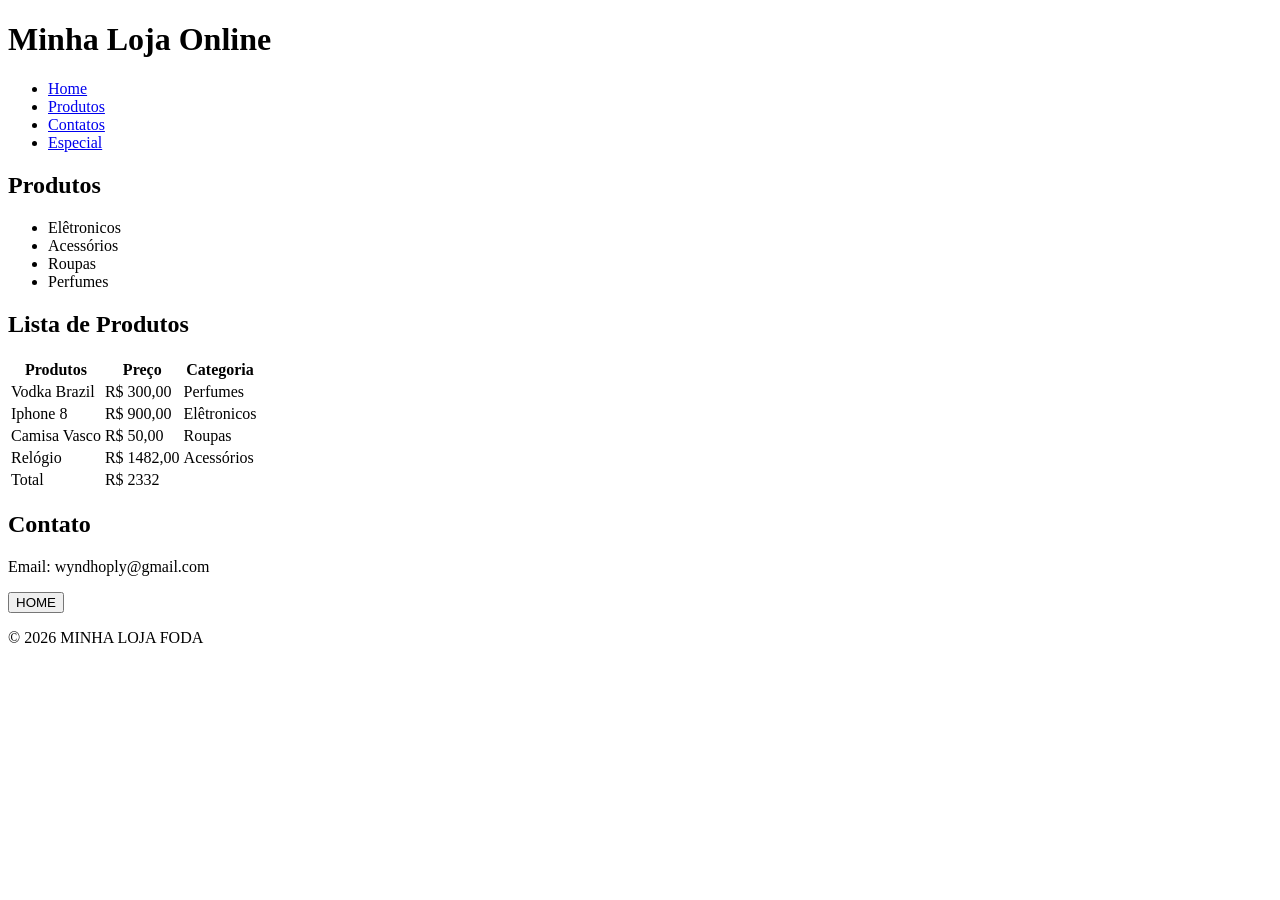
<file: aula-02/ml.html>
<!doctype html>
<html lang="pt-BR">
  <head>
    <meta charset="UTF-8" />
    <meta name="viewport" content="width=device-width, initial-scale=1.0" />
    <title>Minha Loja Online</title>
  </head>
  <body>
    <header class="header" id="home">
      <h1>Minha Loja Online</h1>

      <nav class="nav-menu">
        <ul>
          <li><a href="ml.html" href="#home">Home</a></li>
          <li><a href="produtos.html" href="#produtos">Produtos</a></li>
          <li><a href="contatos.html" href="#contatos">Contatos</a></li>
          <li>
            <a
              href="https://www.youtube.com/watch?v=_Ziy6mfT5eY"
              target="_blank"
              >Especial</a
            >
          </li>
        </ul>
      </nav>
    </header>

    <main class="main-content">
      <section class="products" id="produtos">
        <h2>Produtos</h2>

        <aside class="categories">
          <ul>
            <li>Elêtronicos</li>
            <li>Acessórios</li>
            <li>Roupas</li>
            <li>Perfumes</li>
          </ul>
        </aside>
      </section>

      <section class="product-list">
        <h2>Lista de Produtos</h2>

        <table>
          <thead>
            <tr>
              <th>Produtos</th>
              <th>Preço</th>
              <th>Categoria</th>
            </tr>
          </thead>
          <tbody>
            <tr>
              <td>Vodka Brazil</td>
              <td>R$ 300,00</td>
              <td>Perfumes</td>
            </tr>
            <tr>
              <td>Iphone 8</td>
              <td>R$ 900,00</td>
              <td>Elêtronicos</td>
            </tr>
            <tr>
              <td>Camisa Vasco</td>
              <td>R$ 50,00</td>
              <td>Roupas</td>
            </tr>
            <tr>
              <td>Relógio</td>
              <td>R$ 1482,00</td>
              <td>Acessórios</td>
            </tr>
          </tbody>
          <tfoot>
            <tr>
              <td>Total</td>
              <td colspan="2">R$ 2332</td>
            </tr>
          </tfoot>
        </table>
      </section>

      <section class="contatos" id="contatos">
        <h2>Contato</h2>
        <p>Email: wyndhoply@gmail.com</p>
      </section>

      <section>
        <a href="#home"><button>HOME</button></a>
      </section>
    </main>
    <footer class="footer">
      <p>&copy; 2026 MINHA LOJA FODA</p>
    </footer>
  </body>
</html>
</file>
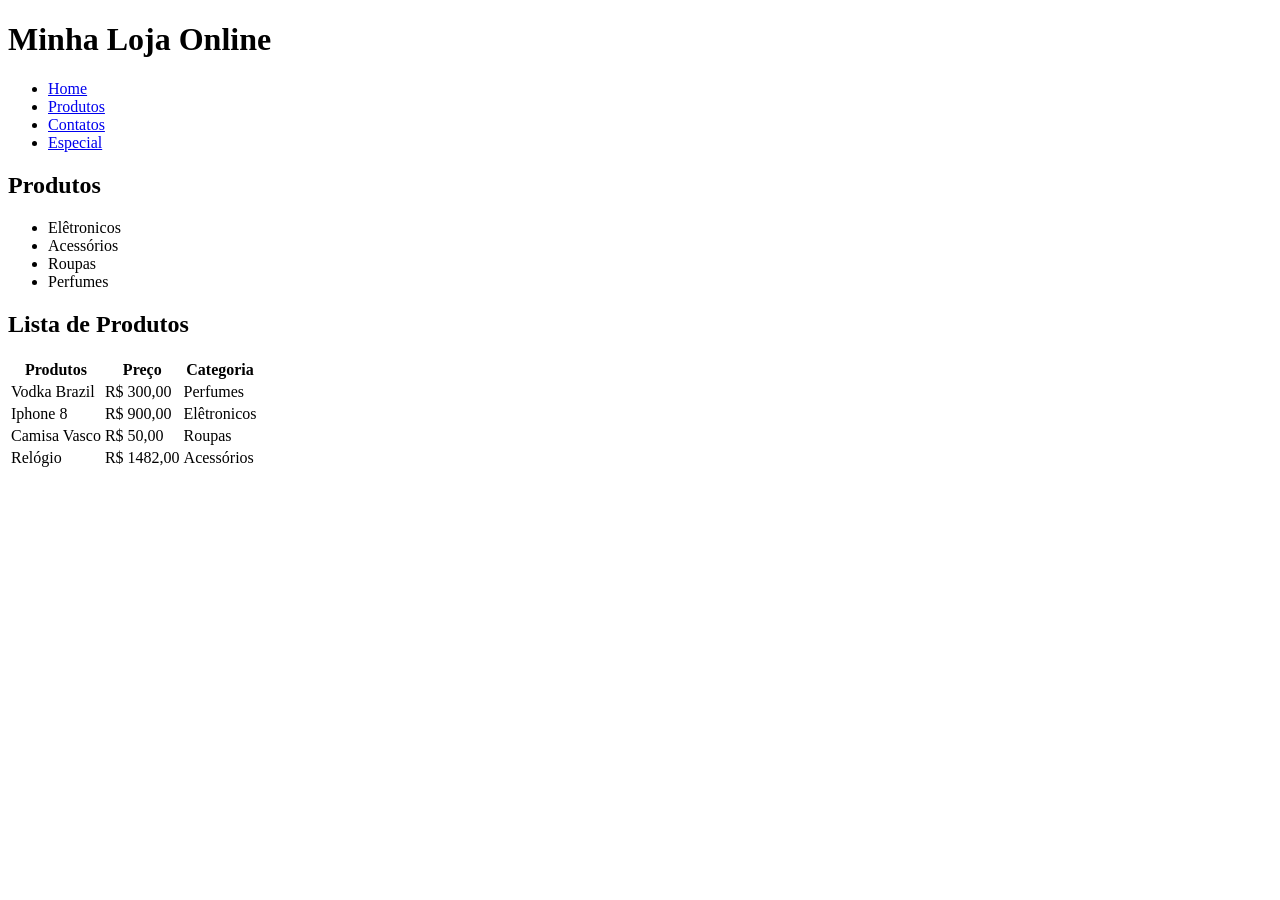
<file: aula-02/produtos.html>
<!doctype html>
<html lang="pt-BR">
  <head>
    <meta charset="UTF-8" />
    <meta name="viewport" content="width=device-width, initial-scale=1.0" />
    <title>Produtos</title>
  </head>
  <body>
    <header class="header" id="home">
      <h1>Minha Loja Online</h1>

      <nav class="nav-menu">
        <ul>
          <li><a href="ml.html" href="#home">Home</a></li>
          <li><a href="produtos.html" href="#produtos">Produtos</a></li>
          <li><a href="contatos.html" href="#contatos">Contatos</a></li>
          <li>
            <a
              href="https://www.youtube.com/watch?v=hV76KXU1x6g"
              target="_blank"
              >Especial</a
            >
          </li>
        </ul>
      </nav>
    </header>

    <main class="main-content">
      <section class="products" id="produtos">
        <h2>Produtos</h2>

        <aside class="categories">
          <ul>
            <li>Elêtronicos</li>
            <li>Acessórios</li>
            <li>Roupas</li>
            <li>Perfumes</li>
          </ul>
        </aside>
      </section>

      <section class="product-list">
        <h2>Lista de Produtos</h2>

        <table>
          <thead>
            <tr>
              <th>Produtos</th>
              <th>Preço</th>
              <th>Categoria</th>
            </tr>
          </thead>
          <tbody>
            <tr>
              <td>Vodka Brazil</td>
              <td>R$ 300,00</td>
              <td>Perfumes</td>
            </tr>
            <tr>
              <td>Iphone 8</td>
              <td>R$ 900,00</td>
              <td>Elêtronicos</td>
            </tr>
            <tr>
              <td>Camisa Vasco</td>
              <td>R$ 50,00</td>
              <td>Roupas</td>
            </tr>
            <tr>
              <td>Relógio</td>
              <td>R$ 1482,00</td>
              <td>Acessórios</td>
            </tr>
          </tbody>
        </table>
      </section>
    </main>
  </body>
</html>
</file>
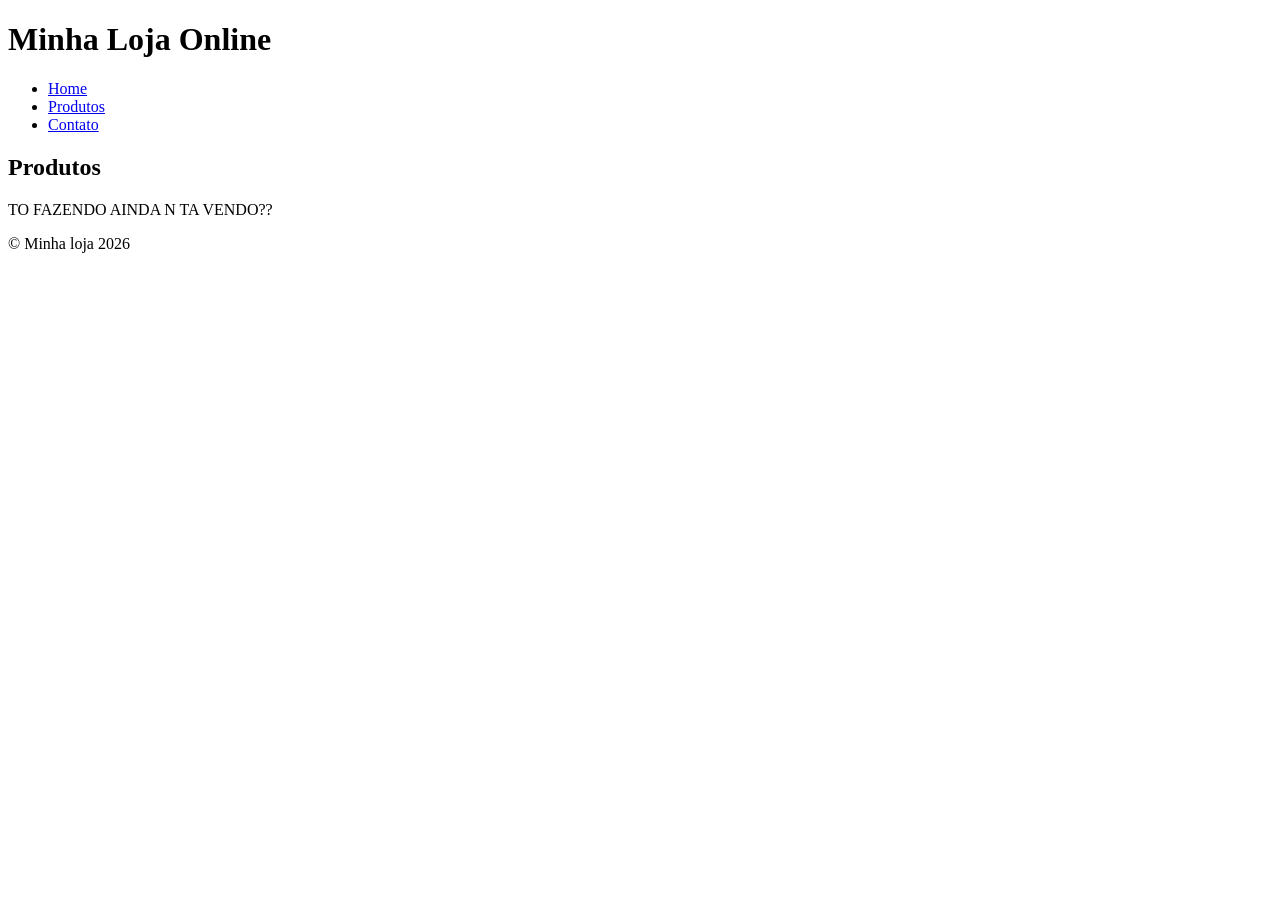
<file: aula-03/enviar.html>
<!doctype html>
<html lang="pt-BR">
  <head>
    <meta charset="UTF-8" />
    <meta name="viewport" content="width=device-width, initial-scale=1.0" />
    <title>Formulários</title>
  </head>
  <body>
    <header class="header" id="home">
      <h1>Minha Loja Online</h1>

      <nav class="nav-menu">
        <ul>
          <li><a href="#home">Home</a></li>
          <li><a href="#produtos">Produtos</a></li>
          <li><a href="#contato">Contato</a></li>
        </ul>
      </nav>
    </header>

    <main>
      <section>
        <h2>Produtos</h2>
        <p>TO FAZENDO AINDA N TA VENDO??</p>
      </section>
    </main>
    <footer class="footer">
      <p>&copy; Minha loja 2026</p>
    </footer>
  </body>
</html>
</file>
<file: aula-05/style.css>
/* Adicionando fonte Nova */
@font-face {
  font-family: Crewniverse;
  src: url(crewniverse_font.otf);
  font-weight: normal;
  font-style: normal;
  font-display: swap;
}

/* Resetando o style da Página */
* {
  margin: 0;
  padding: 0;
  box-sizing: border-box;
}

/* corpo da pagina */
body {
  font-family: Georgia, "Times New Roman", Times, serif;
  background-color: #f8fafc;
  color: #333;

  margin-top: 220px;
  transition: 0.35s;
}

main {
  padding-top: 16px;
}

body.scrolled {
  margin-top: 160px;
}
main.scrolled {
  padding-top: 0px;
}

/* Cabeçalho */
.header {
  font-family: Crewniverse, sans-serif;
  letter-spacing: 0px;
  color: black;

  justify-content: center;
  display: flex;

  background-color: #eef2ff;
  padding: 20px;
  text-align: center;
  text-decoration: none;

  position: fixed;
  top: 0;
  left: 0;
  width: 100%;

  display: flex;
  align-items: center;
  justify-content: space-around;

  transition: 0.45s ease;
  z-index: 1000;
}
header img {
  width: 180px;
  transition: 0.3s;
}
header h1 {
  transition: 0.45s;
}
header nav a {
  font-size: 20px;
  transition: 0.45s;
}
/* Quando scrollar transformar e transicionar*/
header.scrolled {
  height: 80px;
  box-shadow: 0 5px 15px rgba(0, 0, 0, 0.15);
}
header.scrolled img {
  width: 70px;
}
header.scrolled h1 {
  font-size: 28px;

  display: flex;
  align-items: center;
  justify-content: space-around;
  margin-top: 30px;
}
header.scrolled nav a {
  font-size: 20px;
}
header b {
  transition: 0.3s;
}
header.scrolled b {
  opacity: 0;
  transform: translateY(-10px);
  pointer-events: none;
}

/* Nav */
.nav-menu a {
  text-decoration: none;
  color: #5d12ce;
  margin-left: 10px;
  transition: 0.75s;
}
.nav-menu {
  display: inline-block;
  justify-content: center;
  border: 100px;
}
/* Quando estiver em cima trocar a cor */
.nav-menu a:hover {
  color: #2a0b58;
}

/* Sobre mim */
.about {
  margin: 20px;
}
.about p {
  margin: 10px;
}

/* Habilidades */
.habilities {
  margin: 20px;
}
.habilities ul {
  margin: 30px;
}

/* Projetos */
.projects {
  margin: 20px;
}
.projects img {
  margin: 20px;
}
.projects p {
  margin-bottom: 20px;
}
.projects ul {
  margin-left: 30px;
  margin-top: 5px;
  margin-bottom: 10px;
}

/* Hobbies */
.hobbies {
  margin: 20px;
}
.hobbies p {
  margin-bottom: 20px;
}
.hobbies ul {
  margin-left: 30px;
  margin-bottom: 20px;
}
.hobbies img {
  margin-left: 20px;
}
.hobbies h3 {
  margin-top: 20px;
}

/* Contatos */
.contact {
  margin: 20px;
}

/* Definição de cada titulo 2 */
h2 {
  margin-bottom: 10px;
}
/* Depois de um Titulo2 É obrigatório tal tal tal */
h2::after {
  content: "";
  display: block;
  width: 100%;
  height: 4px;
  background: #5d12ce;
  border-radius: 10px;
  margin-top: 8px;
}

/*Rodapé*/
.footer {
  font-family: Crewniverse, sans-serif;
  letter-spacing: 0px;
  color: black;

  justify-content: center;
  display: flex;

  background-color: #eef2ff;
  padding: 20px;
  text-align: center;
  text-decoration: none;
}

/* Corrigir o posicionamento quando utilizar um Nav-Menu */
#sobre,
#habilidades,
#projetos,
#c\&h,
#contato {
  scroll-margin-top: 100px;
}
</file>
<file: aula-07/style.css>
/* Adicionando fonte Nova */
@font-face {
  font-family: Crewniverse;
  src: url(crewniverse_font.otf);
  font-weight: normal;
  font-style: normal;
  font-display: swap;
}

/* Resetando o style da Página */
* {
  margin: 0;
  padding: 0;
  box-sizing: border-box;
}

/* corpo da pagina */
body {
  font-family: Georgia, "Times New Roman", Times, serif;
  background-color: #f8fafc;
  color: #333;

  margin-top: 45px;
  transition: 0.35s;
}

main {
  padding: 20px;
}

/* Cabeçalho Fixo */
.header {
  font-family: Crewniverse, sans-serif;
  letter-spacing: 0px;
  color: black;

  background-color: #eef2ff;
  padding: 20px 5%;
  text-align: center;
  text-decoration: none;

  position: fixed;
  top: 0;
  left: 0;
  width: 100%;

  display: flex;
  align-items: center;
  justify-content: center;

  transition: 0.45s ease;
  z-index: 1000;
}
.logotipo {
  display: flex;
  flex-direction: row;
  justify-content: center;
  align-items: center;
}

header h1 {
  transition: 0.45s;
}

/* Quando scrollar transformar e transicionar*/
header.scrolled {
  min-height: 80px;
  height: auto;
  box-shadow: 0 5px 15px rgba(0, 0, 0, 0.15);
  padding: 10px 5%;
}

header.scrolled h1 {
  font-size: clamp(20px, 2vw, 28px);

  display: flex;
  align-items: center;
  justify-content: space-around;
  margin-top: auto;
}

header.scrolled nav a {
  font-size: clamp(16px, 2vw, 20px);
}

/*  */
.about {
  margin: 20px;
}

/* Sobre mim */
.about p {
  margin: 10px;
}
.about-content {
  display: flex;
  flex-direction: column;
  gap: 0px;
}

.about-content {
  background: white;
  padding: 40px;
  border-radius: 15px;
  box-shadow: 0 10px 30px rgba(0, 0, 0, 0.08);
}

/* Definição de altura de cada imagem */
img {
  max-width: 100%;
  height: auto;
}

/* Definição de cada titulo e Paragrafo */
h2 {
  margin-bottom: 25px;
  font-size: clamp(26px, 2vw, 36px);
}
h3 {
  font-size: clamp(24px, 2vw, 28px);
}
p,
ul {
  font-size: clamp(20px, 2vw, 22px);
  line-height: 1.7;
}
/* Depois de um Titulo2 É obrigatório tal tal tal */
h2::after {
  content: "";
  display: block;
  width: 100%;
  height: 4px;
  background: #5d12ce;
  border-radius: 10px;
  margin-top: 8px;
}

/*Rodapé*/
.footer {
  font-family: Crewniverse, sans-serif;
  letter-spacing: 0px;
  color: black;

  justify-content: center;
  display: flex;

  background-color: #eef2ff;
  padding: 35px;
  text-align: center;
  text-decoration: none;
}

.page-icon {
  border-radius: 40px;
}

/* Corrigir o posicionamento quando utilizar um Nav-Menu */
#sobre {
  scroll-margin-top: 100px;
}

.produtos {
    margin: 20px;
}

#lista-produtos {
    display: flex;
    gap: 20px;
    flex-wrap: wrap;
}

.card-produto {
    background: white;
    padding: 20px;
    border-radius: 15px;
    box-shadow: 0 5px 15px rgba(0,0,0,.1);
    width: 220px;
}

.card-produto h3 {
    margin-bottom: 10px;
}

.card-produto p {
    font-size: 18px;
}

@media (max-width: 900px) {
  .project-highlight {
    flex-direction: column;
  }

  body {
    margin-top: 160px;
  }

  .project-highlight img {
    width: 100%;
  }

  .project-highlight blockquote {
    width: 100%;
    font-size: 0.6rem;
    line-height: 0.9;
  }
}

@media (max-width: 900px) {
  .header {
    flex-direction: column;
    gap: 20px;
    height: auto;
  }

  .nav-menu {
    flex-wrap: wrap;
    justify-content: center;
  }
}

@media (max-width: 767px) {
  main {
    padding: 0px;
  }
  .logotipo h1 {
    font-size: 1.5rem;
    line-height: 0.9;
  }
  .nav-menu a {
    font-size: 0.6rem;
    line-height: 0.3;
  }

  .header {
    transition: none;
  }

  body {
    margin-top: 163px;
  }

  header.scrolled img {
    max-width: 80px;
  }

  header.scrolled {
    transform: none;
  }

  .project-highlight {
    display: flex;
    flex-direction: column;
    align-items: center;
    gap: 20px;
  }
  #sobre {
    scroll-margin-top: 155px;
  }

  .about {
    margin: 16px;
  }
  section {
  }

  .about p {
    margin-bottom: 15px;
    line-height: 1.2;
    font-size: 1.2rem;
  }
}
</file>
<file: aula-08/style.css>
/* Adicionando fonte Nova */
@font-face {
  font-family: Crewniverse;
  src: url(crewniverse_font.otf);
  font-weight: normal;
  font-style: normal;
  font-display: swap;
}

/* Resetando o style da Página */
* {
  margin: 0;
  padding: 0;
  box-sizing: border-box;
}

/* corpo da pagina */
body {
  font-family: Georgia, "Times New Roman", Times, serif;
  background-color: #f8fafc;
  color: #333;

  margin-top: 45px;
  transition: 0.35s;
}

main {
  padding: 20px;
}

/* Cabeçalho Fixo */
.header {
  font-family: Crewniverse, sans-serif;
  letter-spacing: 0px;
  color: black;

  background-color: #eef2ff;
  padding: 20px 5%;
  text-align: center;
  text-decoration: none;

  position: fixed;
  top: 0;
  left: 0;
  width: 100%;

  display: flex;
  align-items: center;
  justify-content: center;

  transition: 0.45s ease;
  z-index: 1000;
}
.logotipo {
  display: flex;
  flex-direction: row;
  justify-content: center;
  align-items: center;
}

header h1 {
  transition: 0.45s;
}

/* Quando scrollar transformar e transicionar*/
header.scrolled {
  min-height: 80px;
  height: auto;
  box-shadow: 0 5px 15px rgba(0, 0, 0, 0.15);
  padding: 10px 5%;
}

header.scrolled h1 {
  font-size: clamp(20px, 2vw, 28px);

  display: flex;
  align-items: center;
  justify-content: space-around;
  margin-top: auto;
}

header.scrolled nav a {
  font-size: clamp(16px, 2vw, 20px);
}

/*  */
.about {
  margin: 20px;
}

/* Sobre mim */
.about p {
  margin: 10px;
}
.about-content {
  display: flex;
  flex-direction: column;
  gap: 0px;
}

.about-content {
  background: white;
  padding: 40px;
  border-radius: 15px;
  box-shadow: 0 10px 30px rgba(0, 0, 0, 0.08);
}

/* Definição de altura de cada imagem */
img {
  max-width: 100%;
  height: auto;
}

/* Definição de cada titulo e Paragrafo */
h2 {
  margin-bottom: 25px;
  font-size: clamp(26px, 2vw, 36px);
}
h3 {
  font-size: clamp(24px, 2vw, 28px);
}
p,
ul {
  font-size: clamp(20px, 2vw, 22px);
  line-height: 1.7;
}
/* Depois de um Titulo2 É obrigatório tal tal tal */
h2::after {
  content: "";
  display: block;
  width: 100%;
  height: 4px;
  background: #5d12ce;
  border-radius: 10px;
  margin-top: 8px;
}

/*Rodapé*/
.footer {
  font-family: Crewniverse, sans-serif;
  letter-spacing: 0px;
  color: black;

  justify-content: center;
  display: flex;

  background-color: #eef2ff;
  padding: 35px;
  text-align: center;
  text-decoration: none;
}

.page-icon {
  border-radius: 40px;
}

/* Corrigir o posicionamento quando utilizar um Nav-Menu */
#sobre {
  scroll-margin-top: 100px;
}

.produtos {
    margin: 20px;
}

#lista-produtos {
    display: flex;
    gap: 20px;
    flex-wrap: wrap;
}

.card-produto {
    background: white;
    padding: 20px;
    border-radius: 15px;
    box-shadow: 0 5px 15px rgba(0,0,0,.1);
    width: 220px;
}

.card-produto h3 {
    margin-bottom: 10px;
}

.card-produto p {
    font-size: 18px;
}

@media (max-width: 900px) {
  .project-highlight {
    flex-direction: column;
  }

  body {
    margin-top: 160px;
  }

  .project-highlight img {
    width: 100%;
  }

  .project-highlight blockquote {
    width: 100%;
    font-size: 0.6rem;
    line-height: 0.9;
  }
}

@media (max-width: 900px) {
  .header {
    flex-direction: column;
    gap: 20px;
    height: auto;
  }

  .nav-menu {
    flex-wrap: wrap;
    justify-content: center;
  }
}

@media (max-width: 767px) {
  main {
    padding: 0px;
  }
  .logotipo h1 {
    font-size: 1.5rem;
    line-height: 0.9;
  }
  .nav-menu a {
    font-size: 0.6rem;
    line-height: 0.3;
  }

  .header {
    transition: none;
  }

  body {
    margin-top: 163px;
  }

  header.scrolled img {
    max-width: 80px;
  }

  header.scrolled {
    transform: none;
  }

  .project-highlight {
    display: flex;
    flex-direction: column;
    align-items: center;
    gap: 20px;
  }
  #sobre {
    scroll-margin-top: 155px;
  }

  .about {
    margin: 16px;
  }
  section {
  }

  .about p {
    margin-bottom: 15px;
    line-height: 1.2;
    font-size: 1.2rem;
  }
}
</file>
<file: personal-landingpage/style.css>
/* Adicionando fonte Nova */
@font-face {
  font-family: Crewniverse;
  src: url(crewniverse_font.otf);
  font-weight: normal;
  font-style: normal;
  font-display: swap;
}

/* Resetando o style da Página */
* {
  margin: 0;
  padding: 0;
  box-sizing: border-box;
}

/* corpo da pagina */
body {
  font-family: Georgia, "Times New Roman", Times, serif;
  background-color: #f8fafc;
  color: #333;

  margin-top: 200px;
  transition: 0.35s;
}

main {
  padding: 20px;
}

/* Cabeçalho Fixo */
.header {
  font-family: Crewniverse, sans-serif;
  letter-spacing: 0px;
  color: black;

  background-color: #eef2ff;
  padding: 20px 5%;
  text-align: center;
  text-decoration: none;

  position: fixed;
  top: 0;
  left: 0;
  width: 100%;

  display: flex;
  align-items: center;
  justify-content: space-between;

  transition: 0.45s ease;
  z-index: 1000;
}
.perfil {
  display: flex;
  flex-direction: row;
  justify-content: center;
  align-items: center;
  gap: 20px;
}
header img {
  max-width: 160px;
  width: 90%;
  transition: 0.21s;
  margin: auto;

  border-radius: 10px;
}
header h1 {
  transition: 0.45s;
}
.nav-menu {
  font-size: clamp(16px, 2vw, 28px);
  transition: transform 0.45s ease;

  display: flex;
  justify-content: center;
  flex-wrap: wrap;
  gap: clamp(10px, 2vw, 30px);
}

/* Quando scrollar transformar e transicionar*/
header.scrolled {
  min-height: 80px;
  height: auto;
  box-shadow: 0 5px 15px rgba(0, 0, 0, 0.15);
  padding: 10px 5%;
}
header.scrolled .nav-menu {
  transform: scale(0.9);
}
header.scrolled img {
  max-width: 70px;
  width: 90%;
  margin: auto;
}
header.scrolled h1 {
  font-size: clamp(20px, 2vw, 28px);

  display: flex;
  align-items: center;
  justify-content: space-around;
  margin-top: auto;
}

header.scrolled nav a {
  font-size: clamp(16px, 2vw, 20px);
}
/* Nav */
.nav-menu a {
  text-decoration: none;
  color: #5d12ce;

  gap: 15px;
  margin-left: 10px;

  transition:
    color 0.3s ease,
    transform 0.35s ease,
    font-size 0.35s ease;
}
/* Quando estiver em cima trocar a cor */
.nav-menu a:hover {
  color: #2a0b58;
}

/*  */
.about,
.habilities,
.projects,
.contact {
  margin: 20px;
}

/* Sobre mim */
.about p {
  margin: 10px;
}
.about-content {
  display: flex;
  flex-direction: column;
  gap: 0px;
}

/* Habilidades */
.habilities ul {
  margin: 30px;
}

.contact-content,
.habilities-content,
.about-content {
  background: white;
  padding: 40px;
  border-radius: 15px;
  box-shadow: 0 10px 30px rgba(0, 0, 0, 0.08);
}

/* Projetos */
.project {
  display: flex;
  flex-direction: column;
  gap: 20px;

  background: white;
  padding: 40px;
  border-radius: 15px;
  box-shadow: 0 10px 30px rgba(0, 0, 0, 0.08);
}
.project-highlight {
  display: flex;
  align-items: center;
  gap: 30px;
}
.project-highlight img {
  width: 500px;
  max-width: 100%;
  border-radius: 10px;
}
.project-highlight blockquote {
  flex: 1;
  font-style: italic;
  font-size: 1.1rem;
  border-left: 5px solid #5d12ce;
  border-radius: 4px;
  padding-left: 20px;
}
.projects ul {
  margin-left: 30px;
  margin-top: 5px;
  margin-bottom: 10px;
}

/* Definição de altura de cada imagem */
img {
  max-width: 100%;
  height: auto;
}

/* Definição de cada titulo e Paragrafo */
h2 {
  margin-bottom: 25px;
  font-size: clamp(26px, 2vw, 36px);
}
h3 {
  font-size: clamp(24px, 2vw, 28px);
}
p,
ul {
  font-size: clamp(20px, 2vw, 22px);
  line-height: 1.7;
}
/* Depois de um Titulo2 É obrigatório tal tal tal */
h2::after {
  content: "";
  display: block;
  width: 100%;
  height: 4px;
  background: #5d12ce;
  border-radius: 10px;
  margin-top: 8px;
}

.contact a {
  text-decoration: none;
  color: #5d12ce;
}
.contact a:hover {
  color: #2a0b58;
}

/*Rodapé*/
.footer {
  font-family: Crewniverse, sans-serif;
  letter-spacing: 0px;
  color: black;

  justify-content: center;
  display: flex;

  background-color: #eef2ff;
  padding: 20px;
  text-align: center;
  text-decoration: none;
}

.page-icon {
  border-radius: 40px;
}

/* Corrigir o posicionamento quando utilizar um Nav-Menu */
#sobre,
#habilidades,
#projetos,
#c\&h,
#contato {
  scroll-margin-top: 100px;
}

@media (max-width: 900px) {
  .project-highlight {
    flex-direction: column;
  }

  body {
    margin-top: 160px;
  }

  .project-highlight img {
    width: 100%;
  }

  .project-highlight blockquote {
    width: 100%;
    font-size: 0.6rem;
    line-height: 0.9;
  }
}

@media (max-width: 900px) {
  .header {
    flex-direction: column;
    gap: 20px;
    height: auto;
  }

  .nav-menu {
    flex-wrap: wrap;
    justify-content: center;
  }
}

@media (max-width: 767px) {
  main {
    padding: 0px;
  }
  .perfil img {
    width: 80px;
    height: 80px;
    object-fit: cover;
    border-radius: 16px;
  }
  .perfil h1 {
    font-size: 1.5rem;
    line-height: 0.9;
  }
  .nav-menu a {
    font-size: 0.6rem;
    line-height: 0.3;
  }

  .header {
    transition: none;
  }

  body {
    margin-top: 163px;
  }

  header.scrolled img {
    max-width: 80px;
  }

  header.scrolled {
    transform: none;
  }

  .project-highlight {
    display: flex;
    flex-direction: column;
    align-items: center;
    gap: 20px;
  }
  #sobre,
  #habilidades,
  #projetos,
  #c\&h,
  #contato {
    scroll-margin-top: 155px;
  }

  .about,
  .habilities,
  .projects,
  .contact {
    margin: 16px;
  }
  section {
  }

  .about p,
  .habilities p,
  .project p {
    margin-bottom: 15px;
    line-height: 1.2;
    font-size: 1.2rem;
  }
}
</file>
